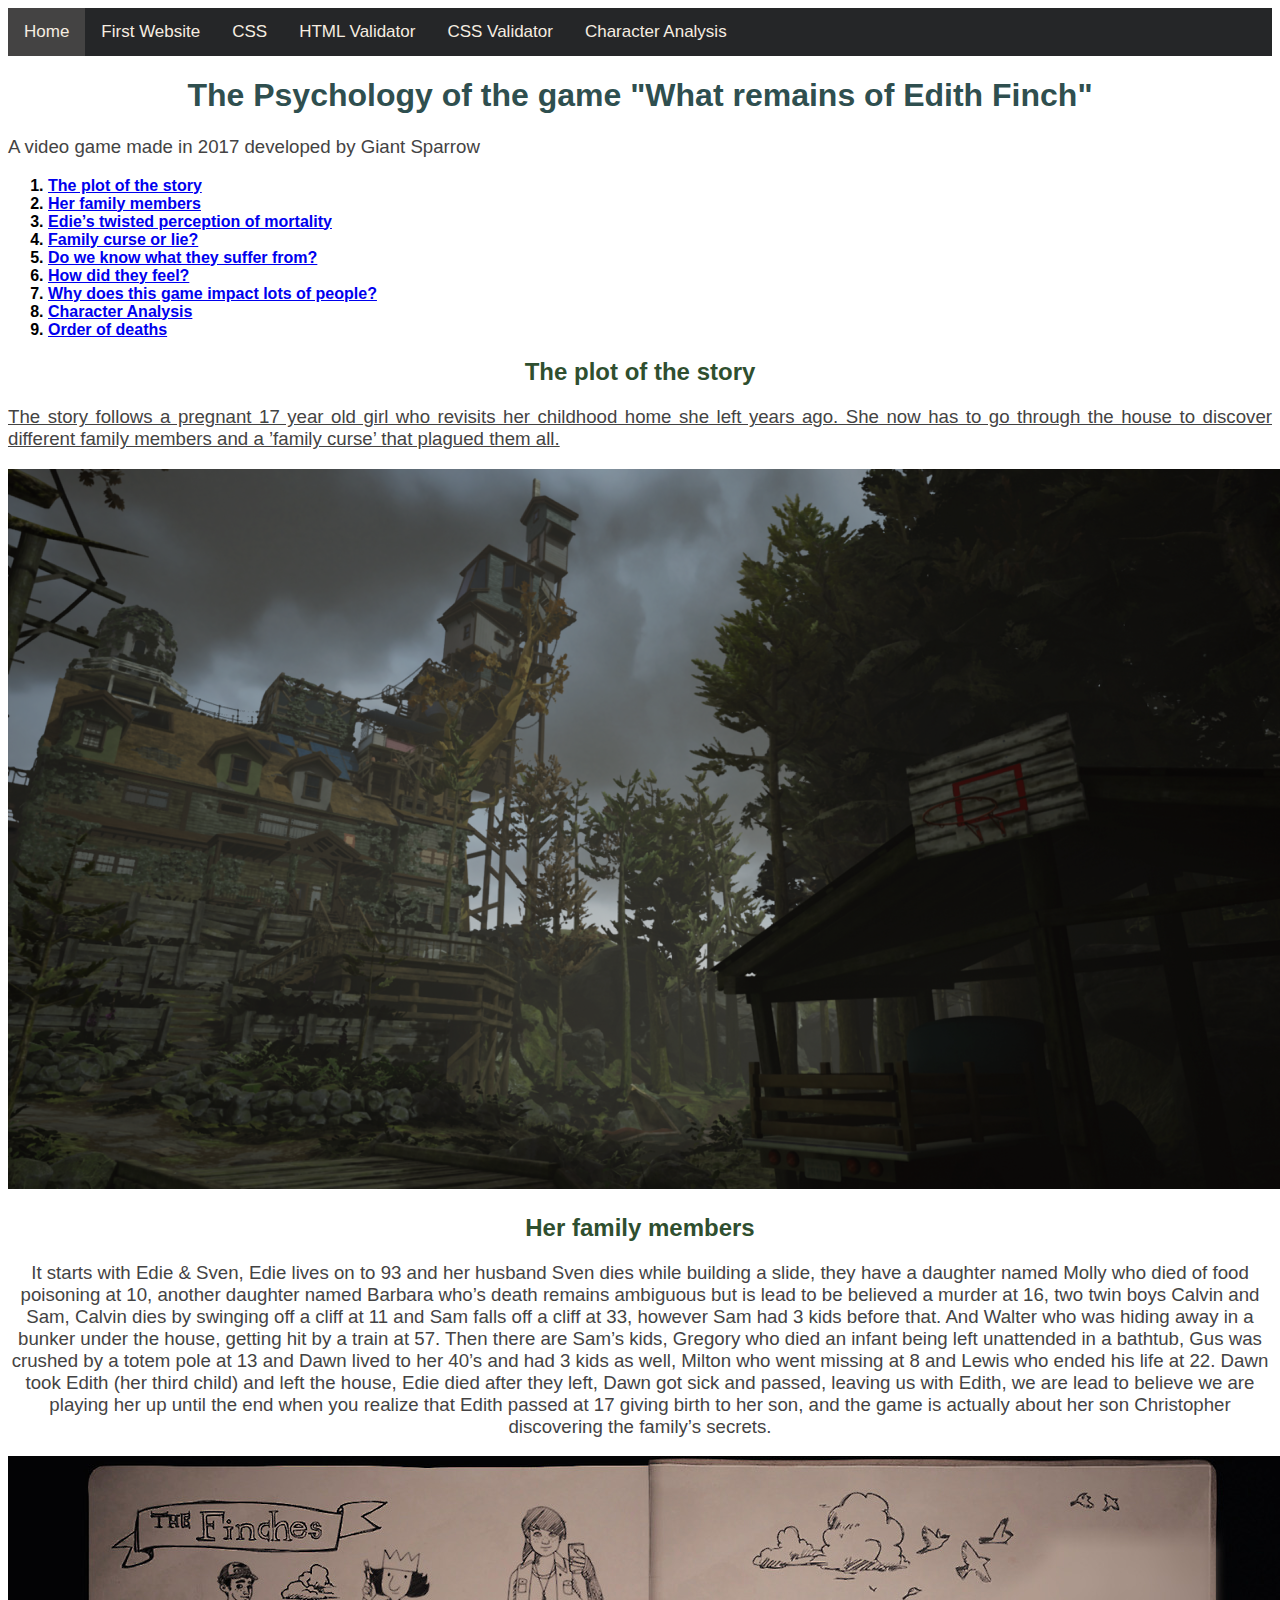
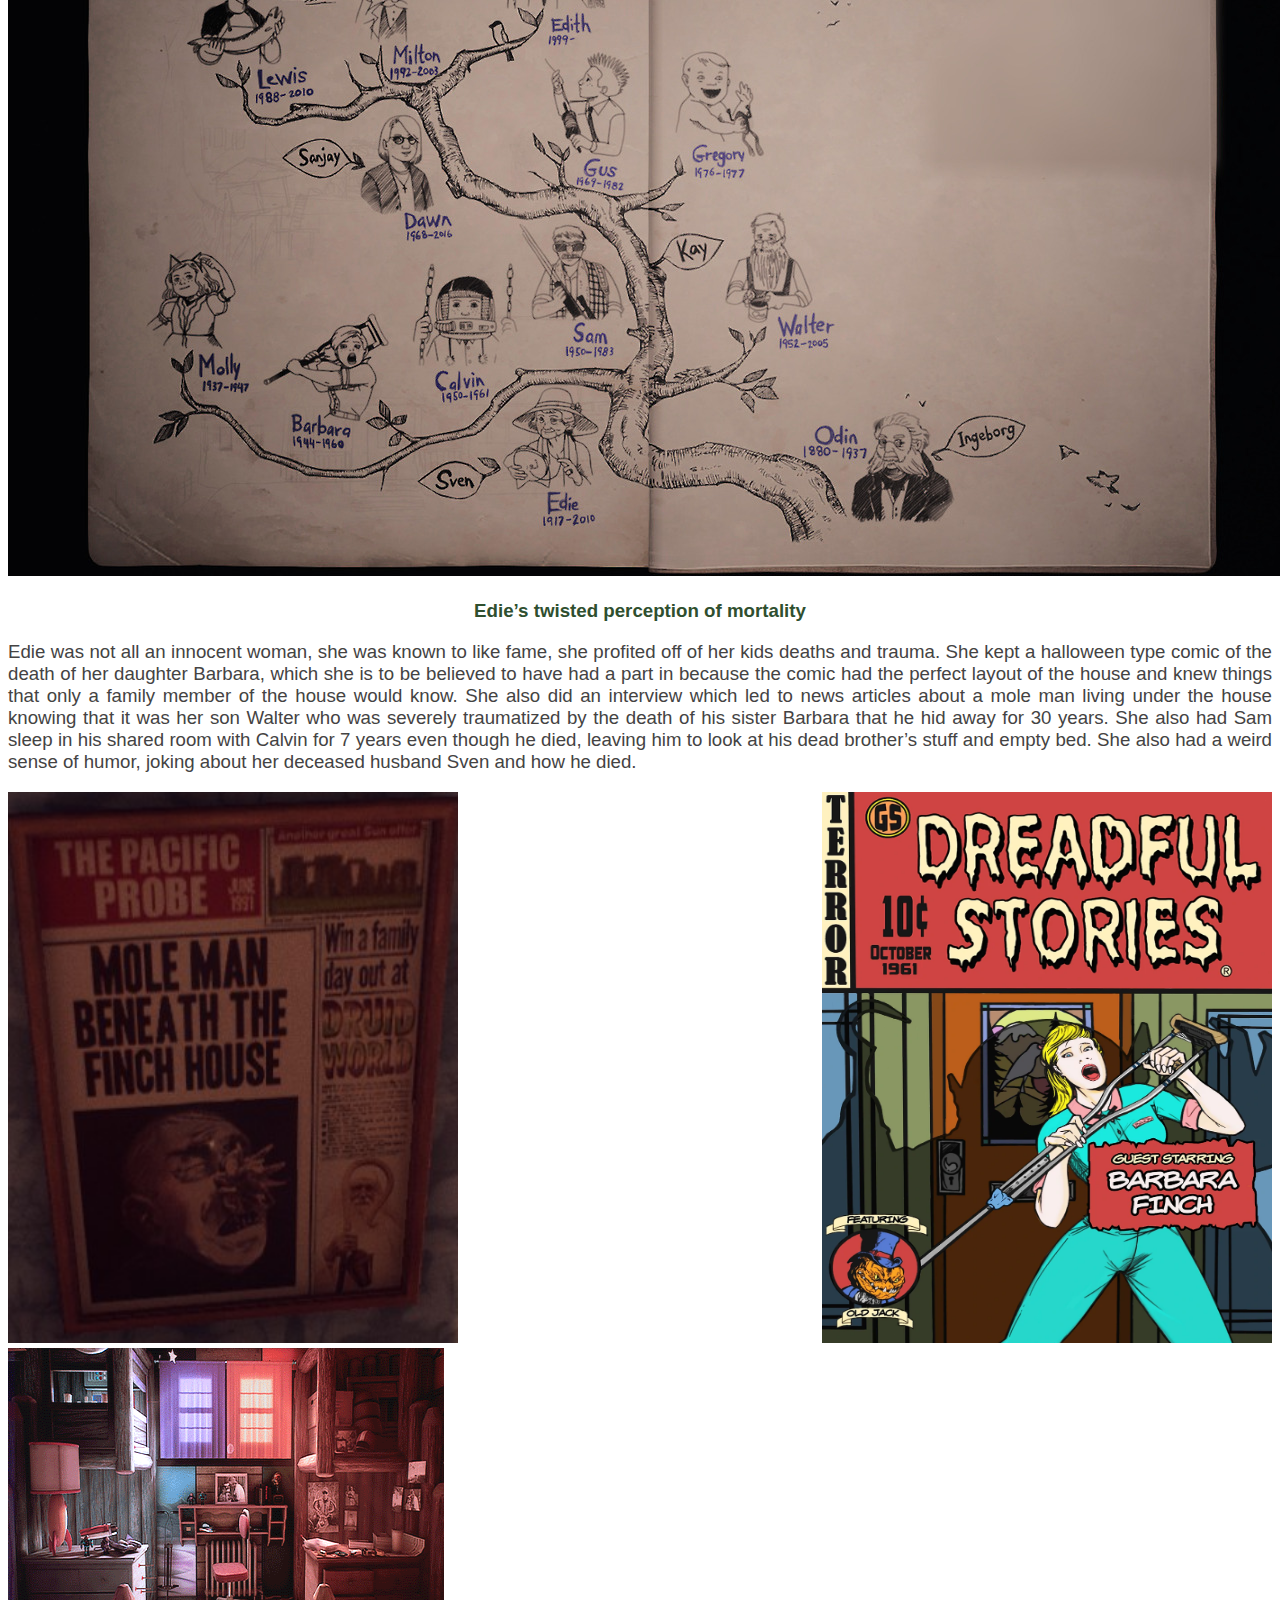
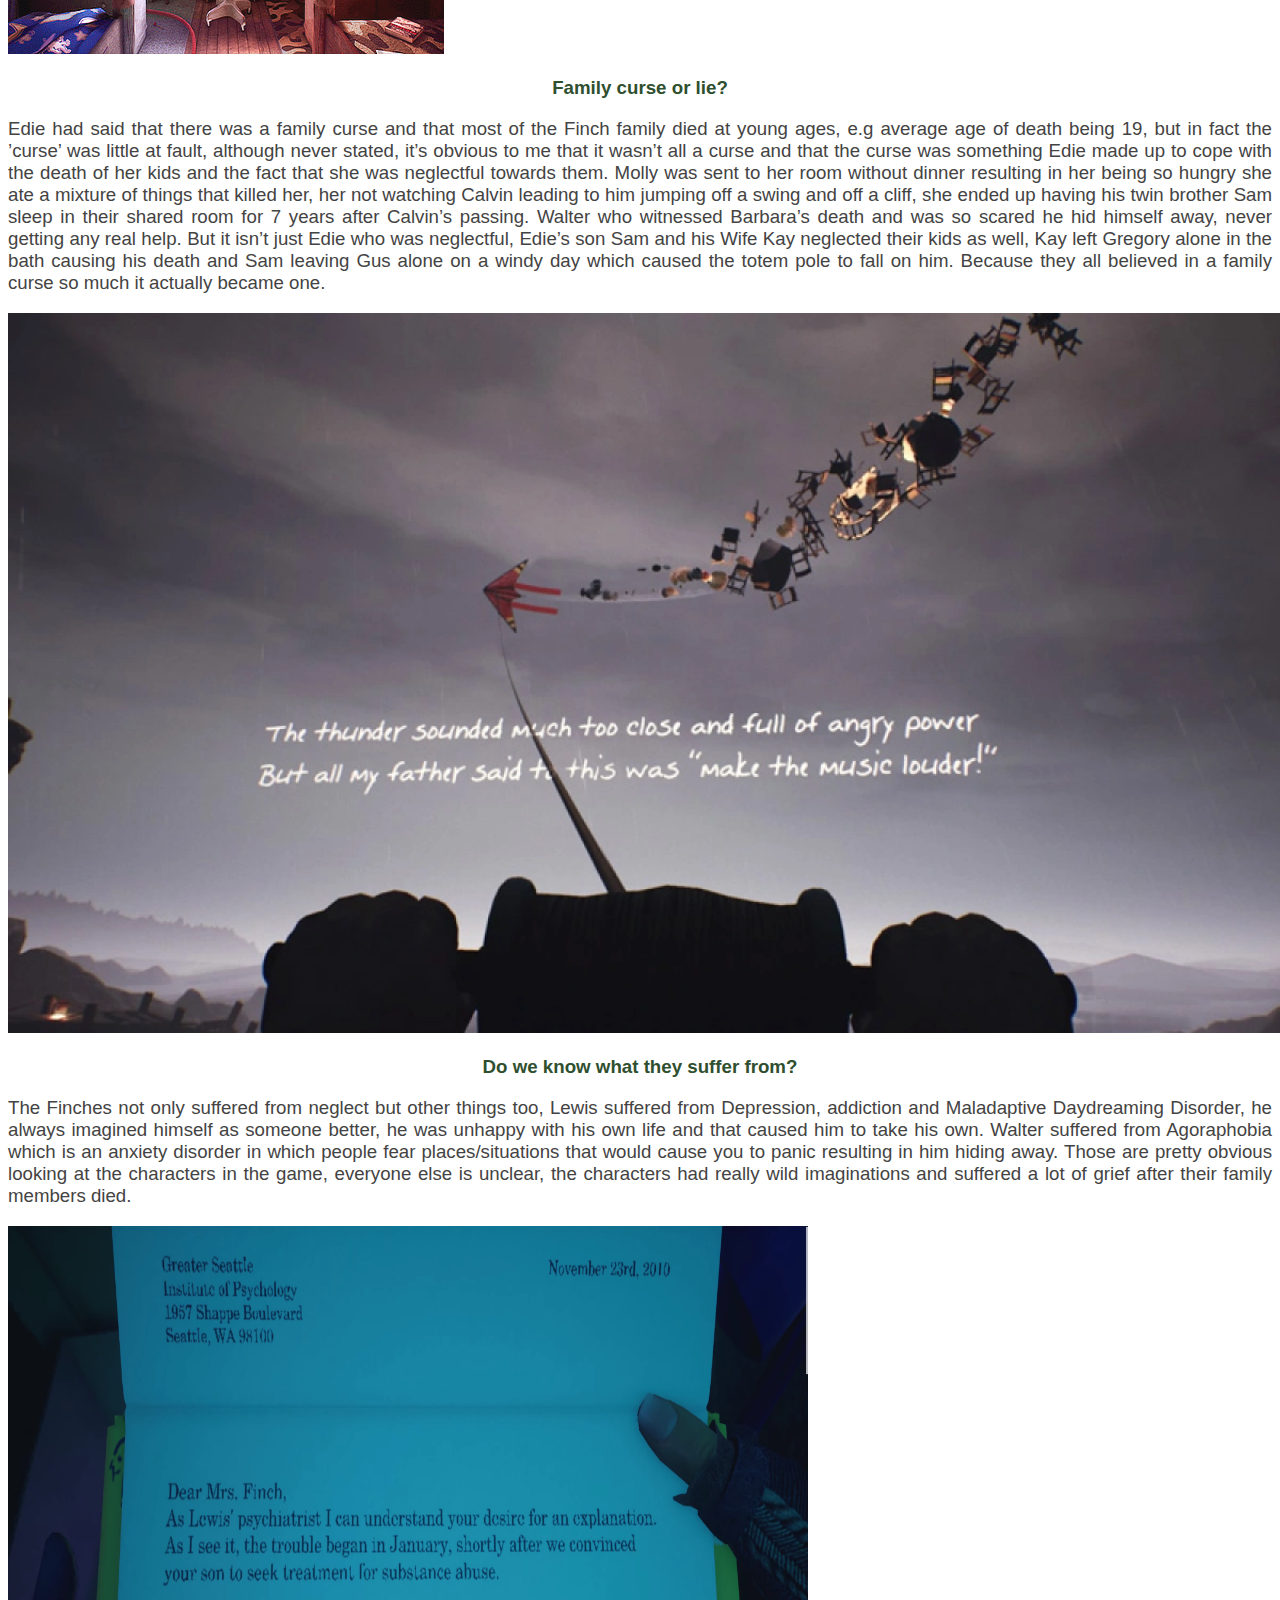
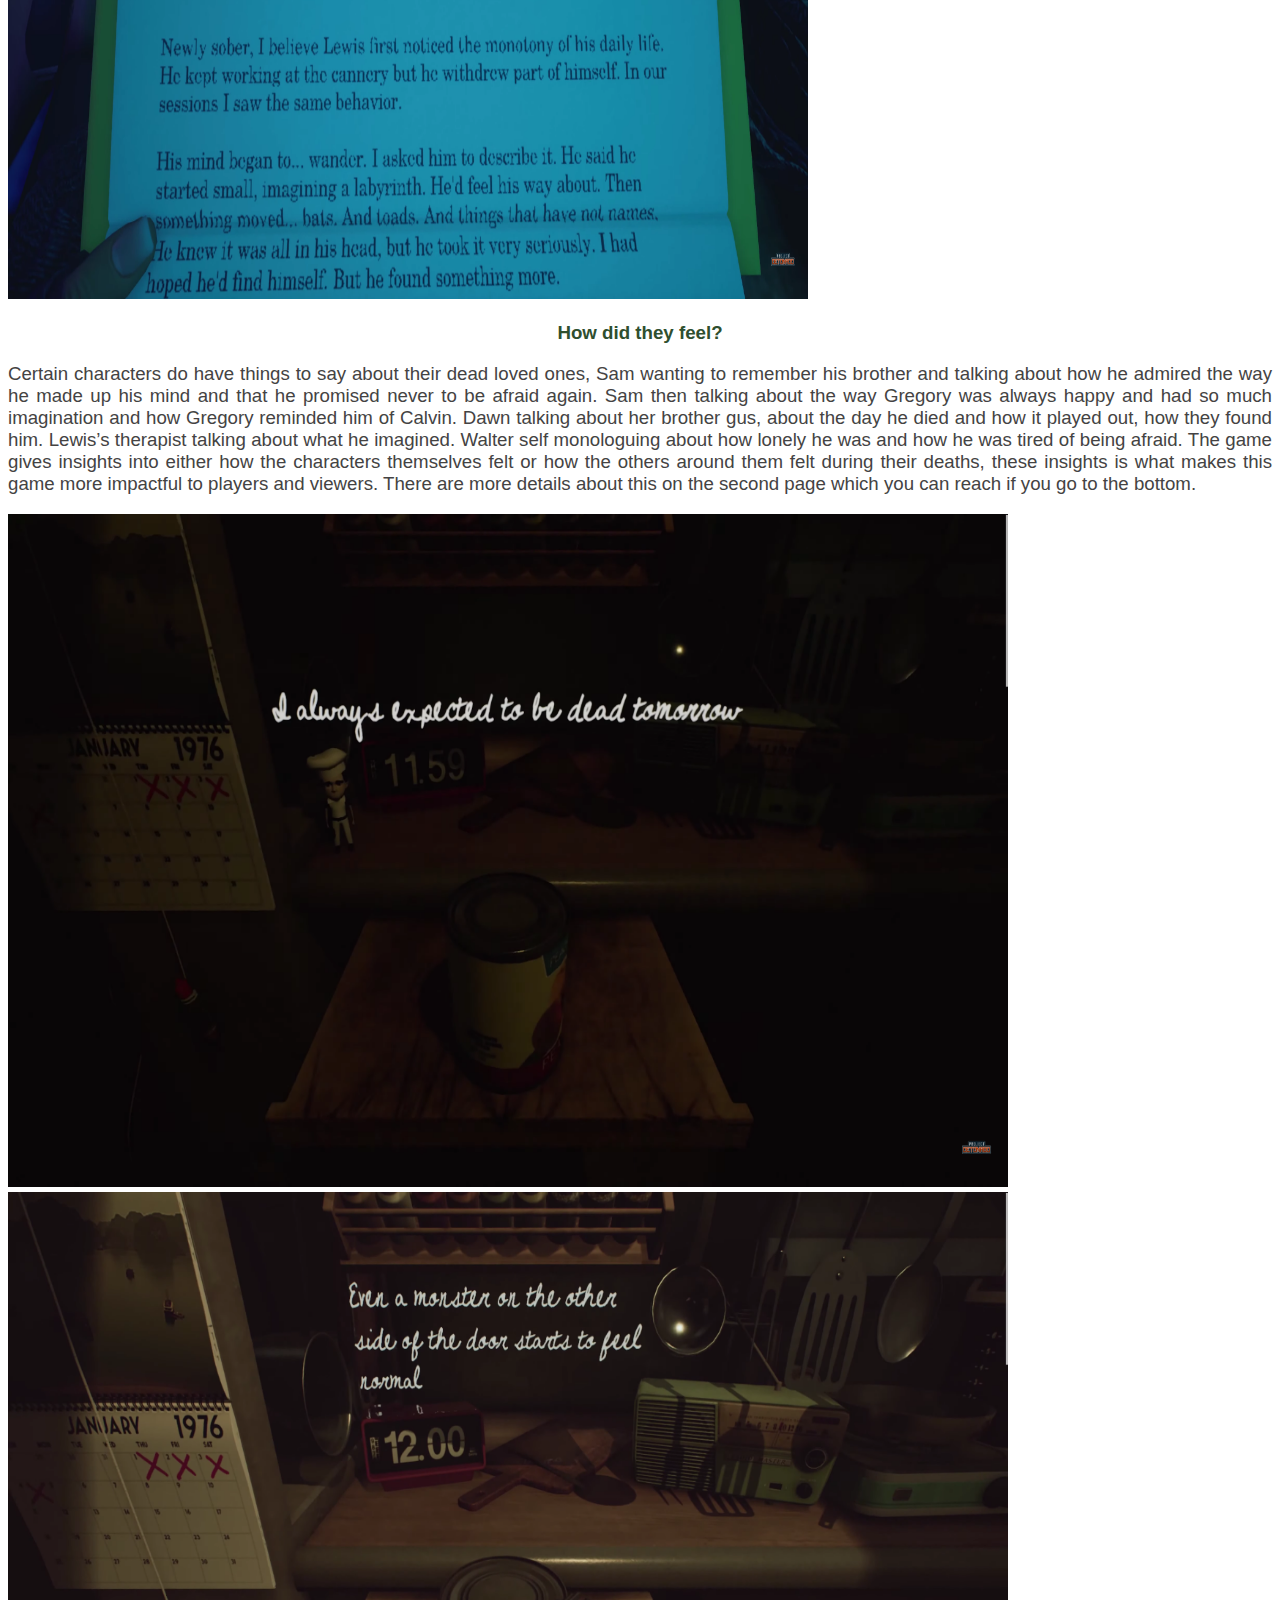
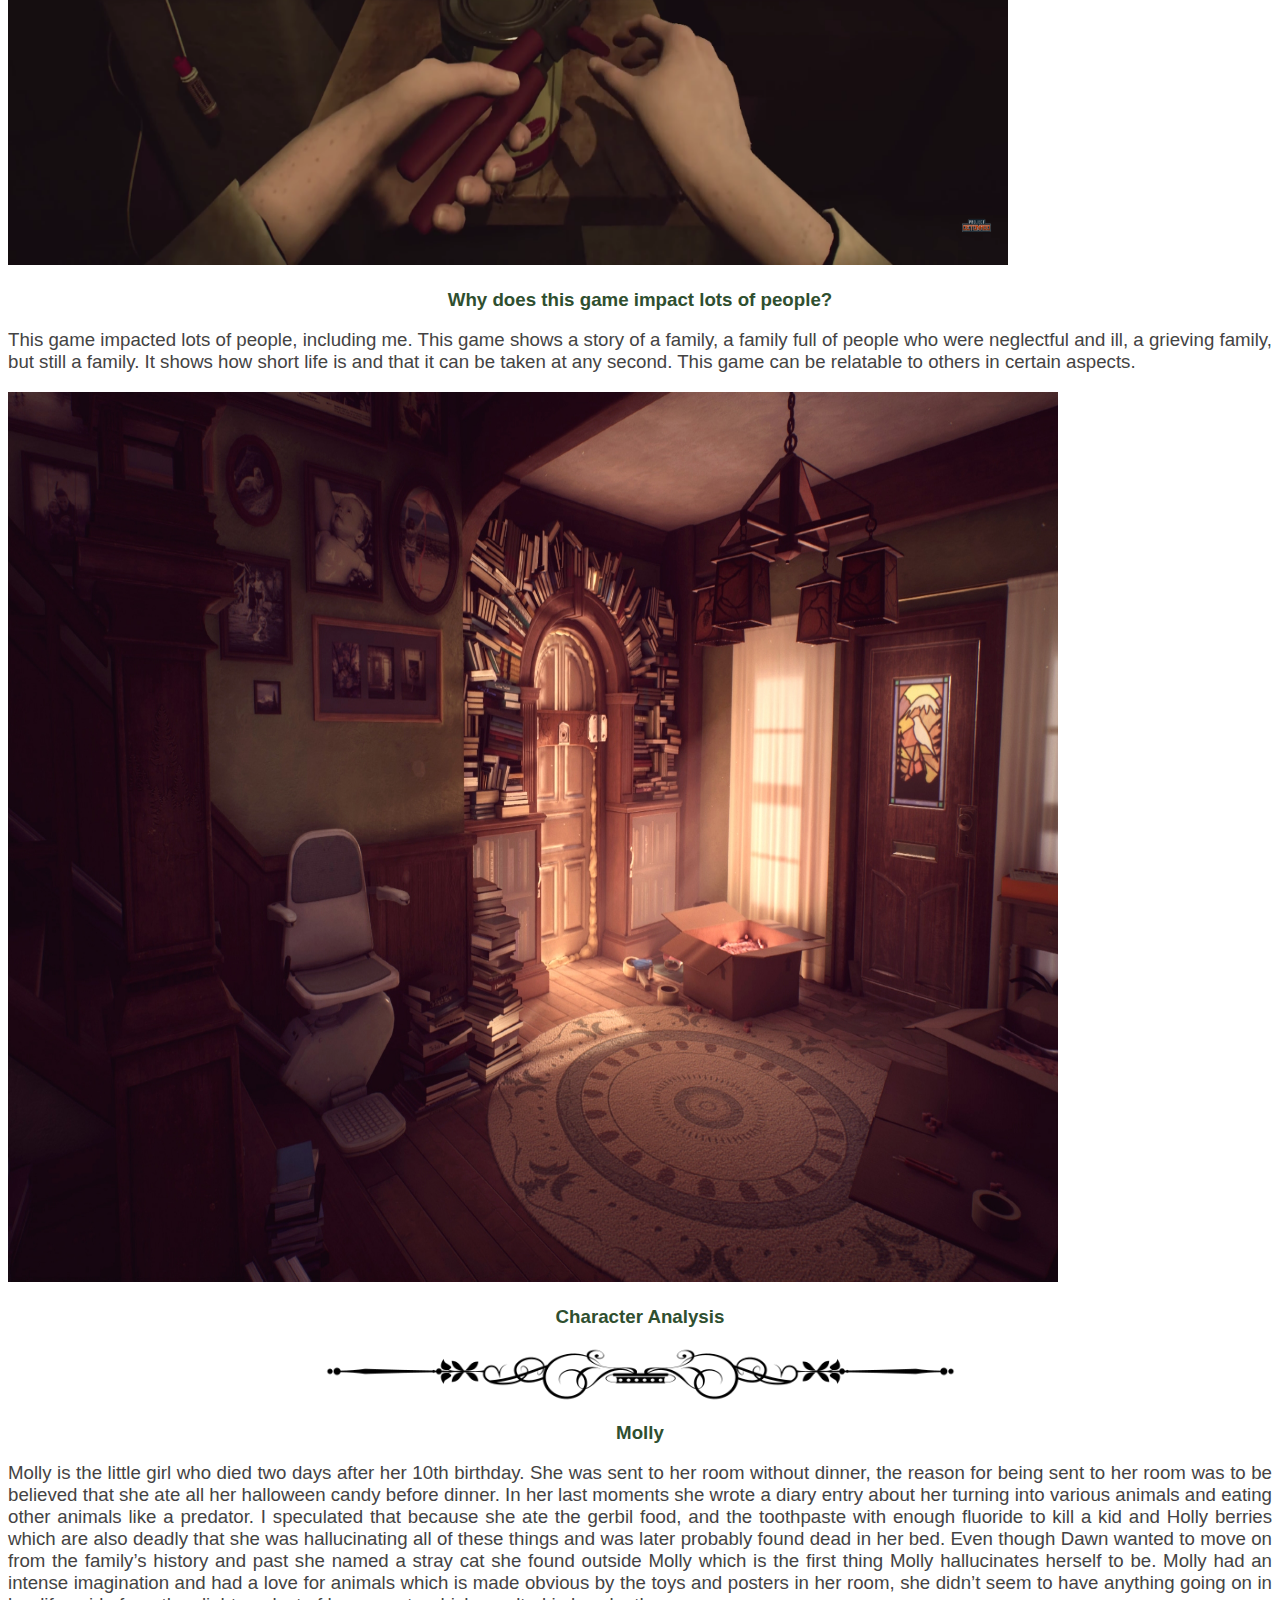
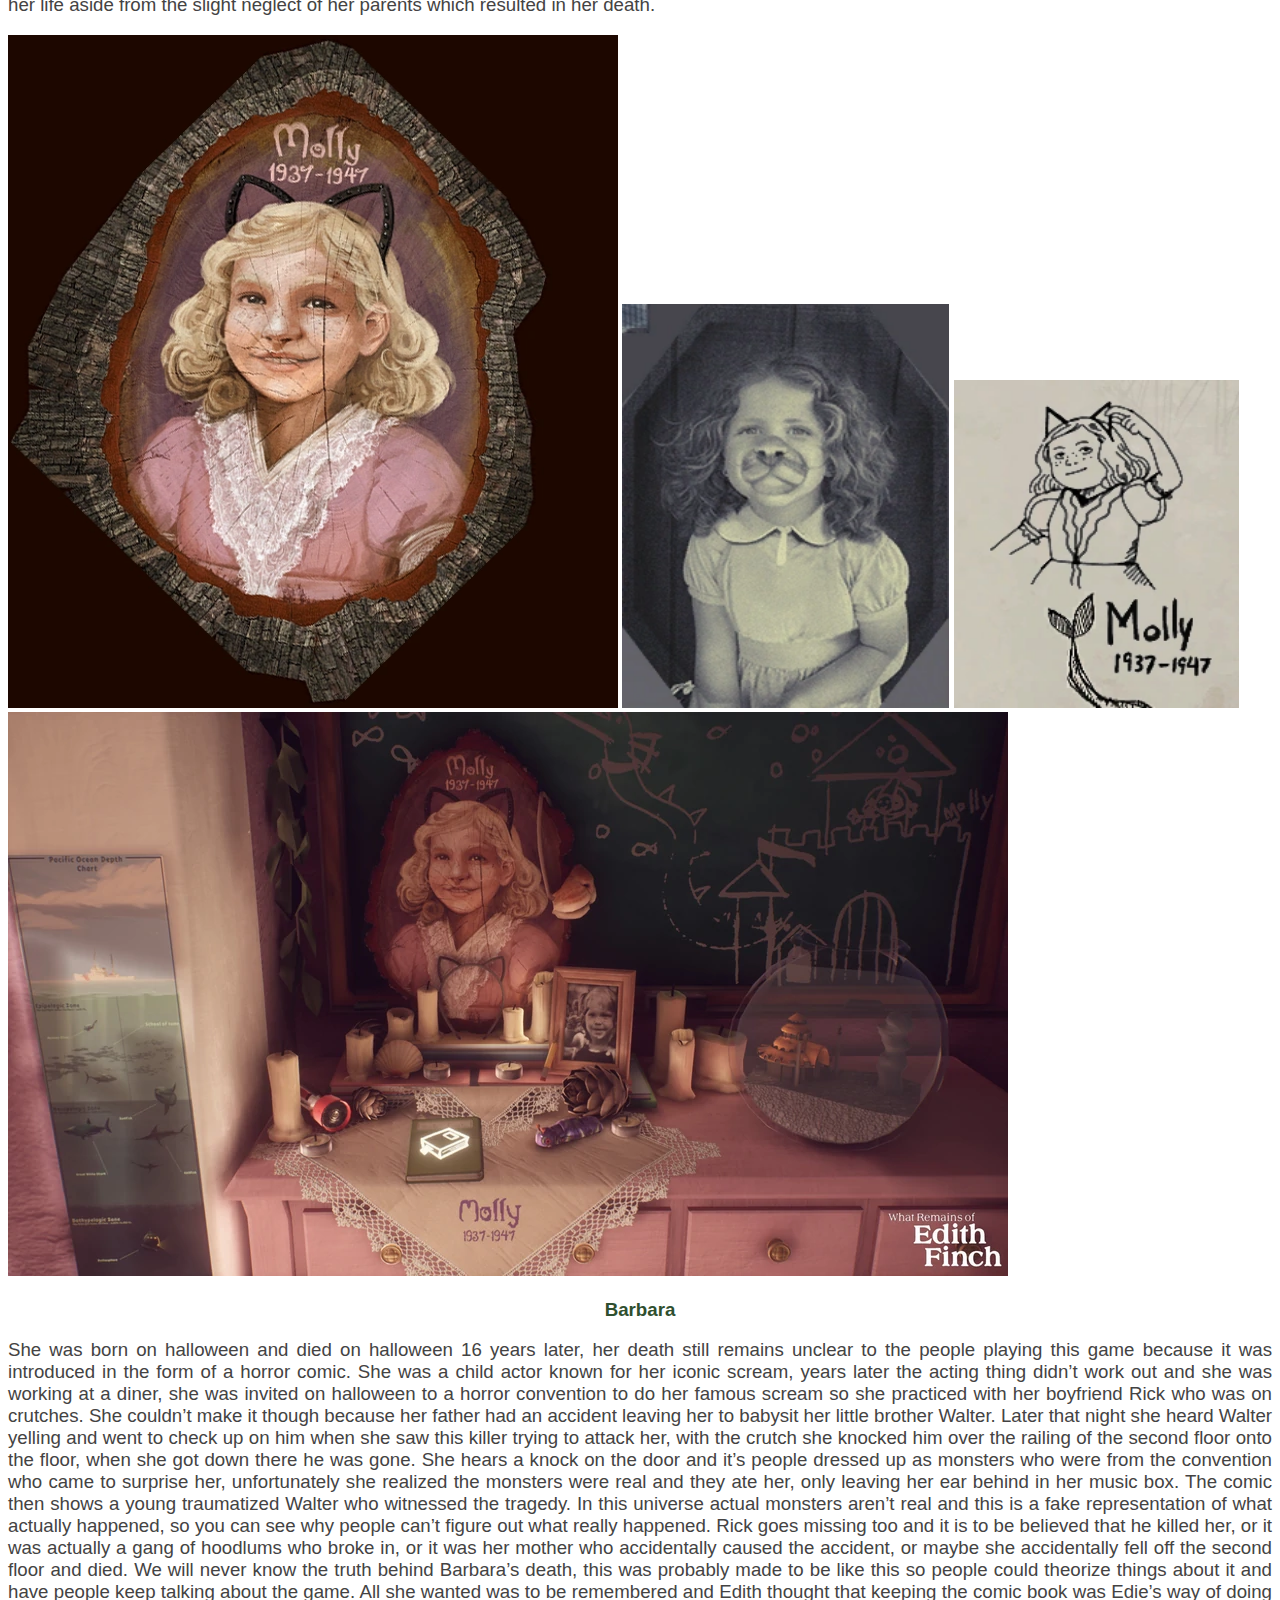
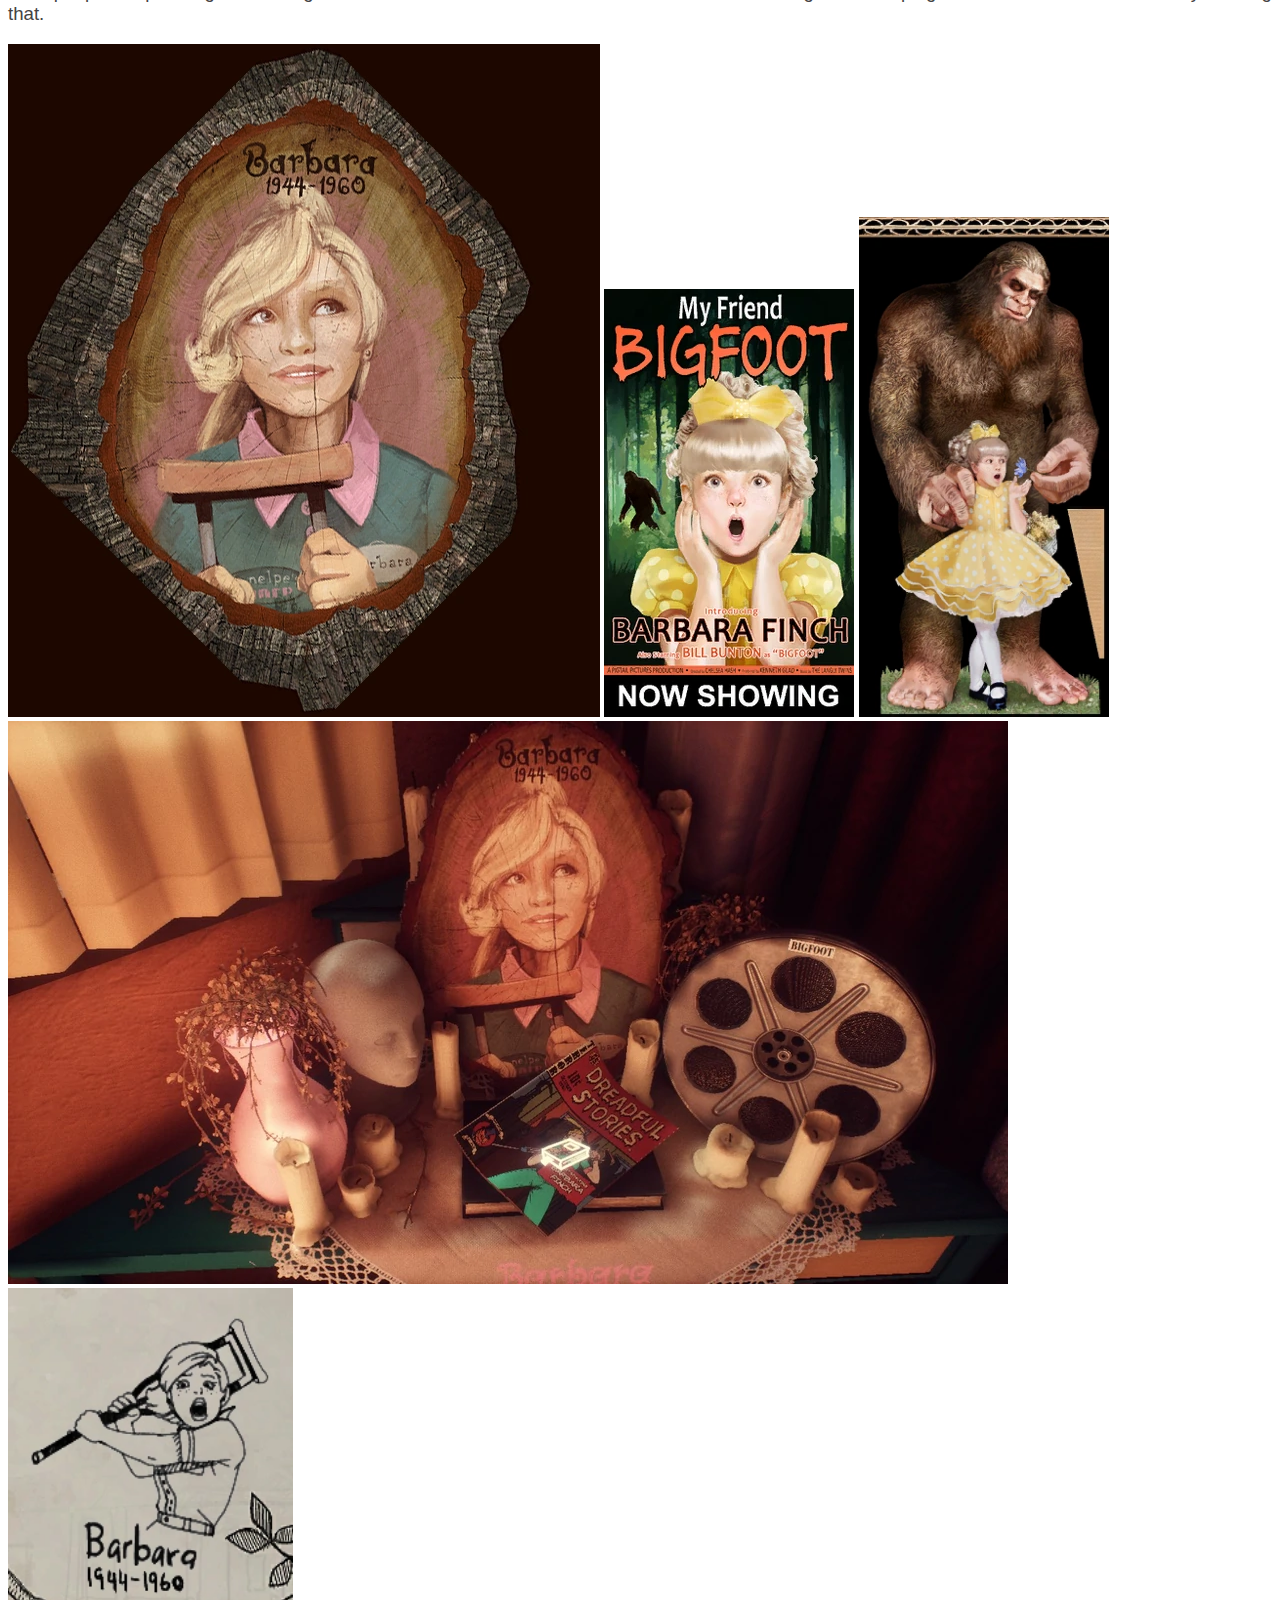
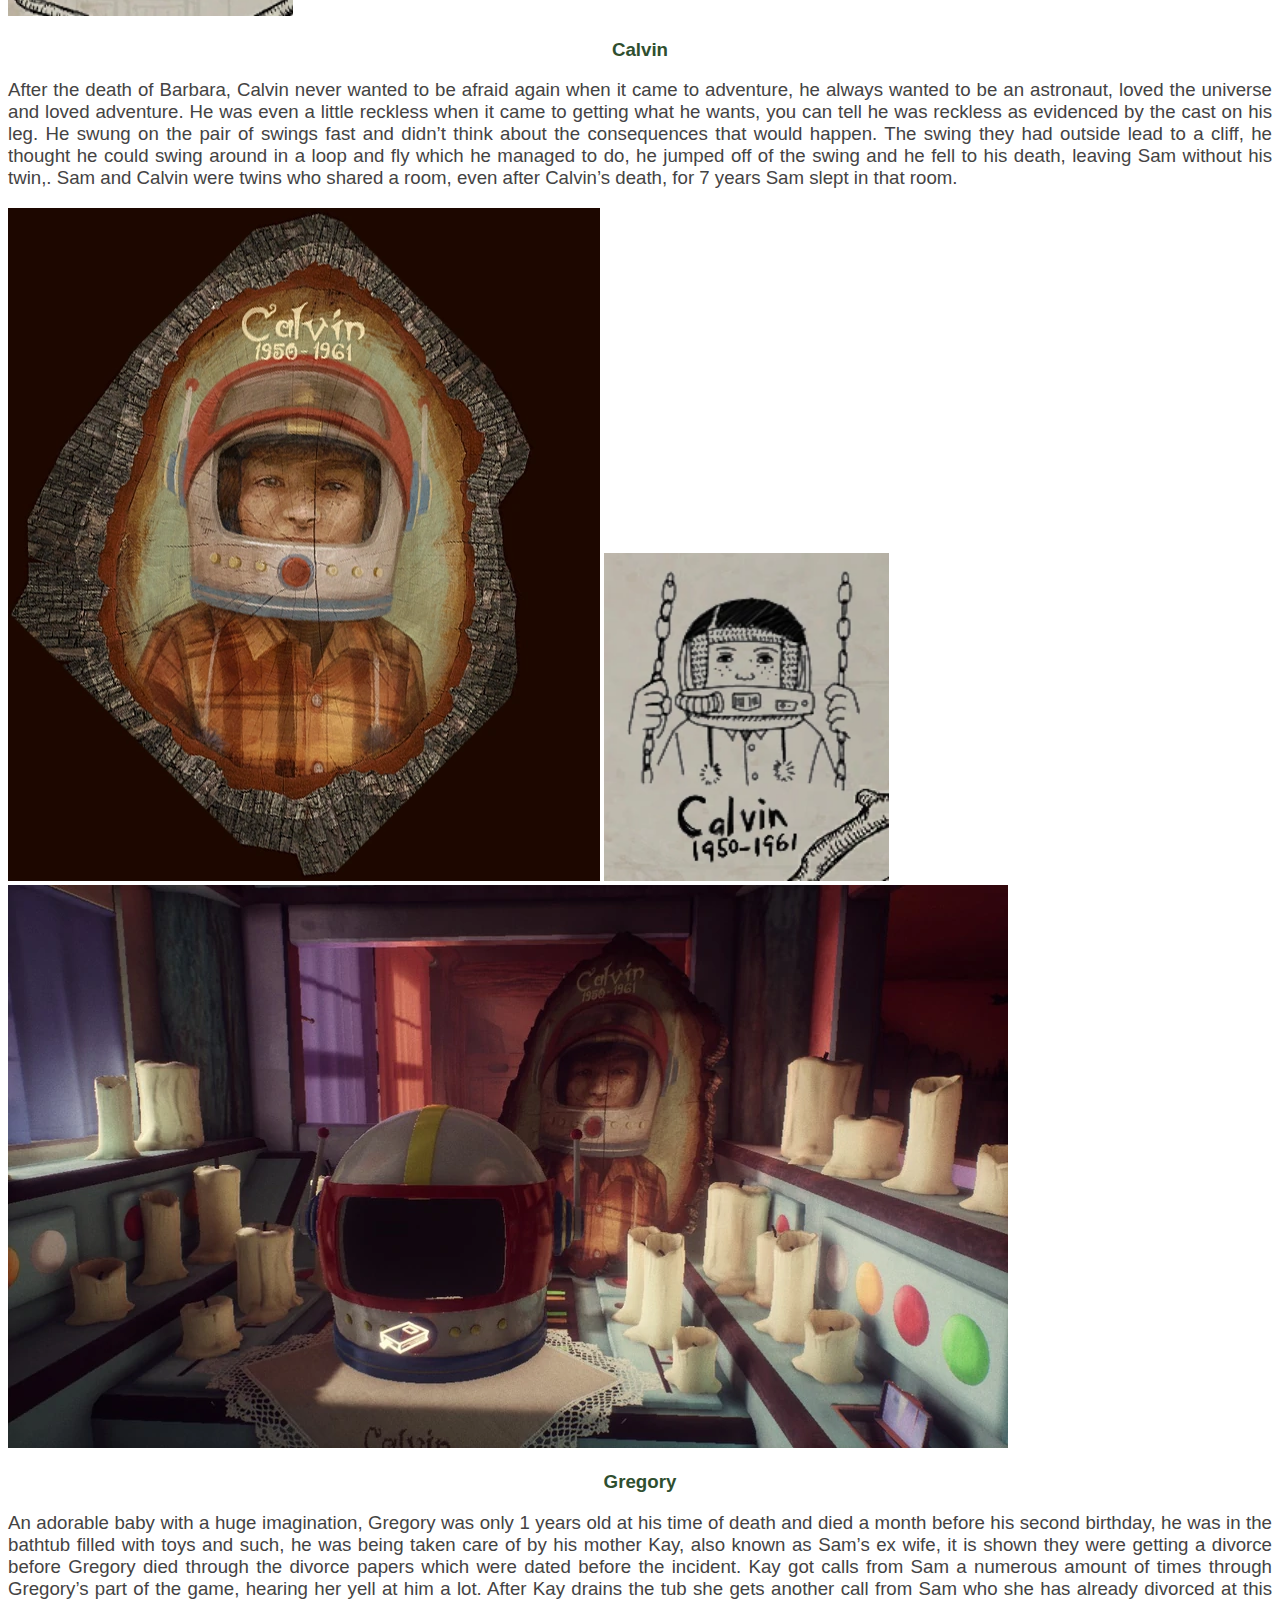
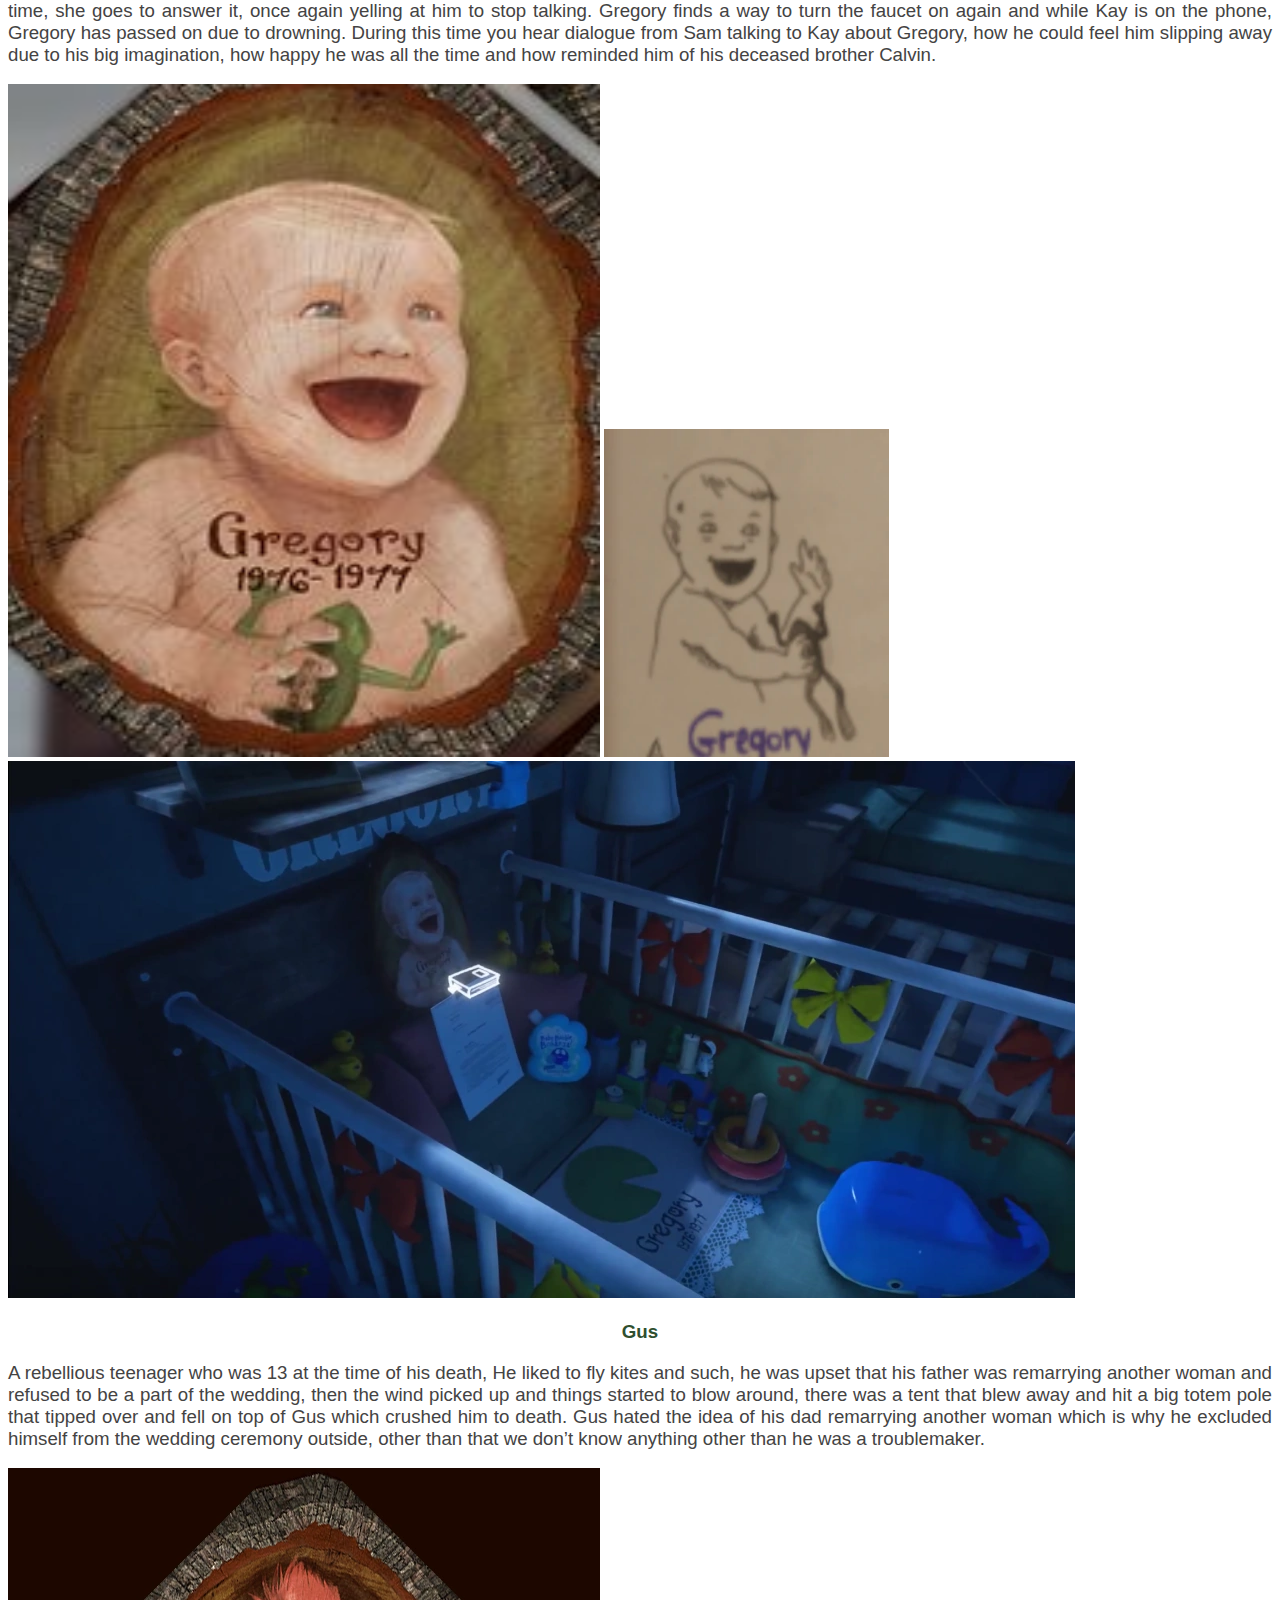
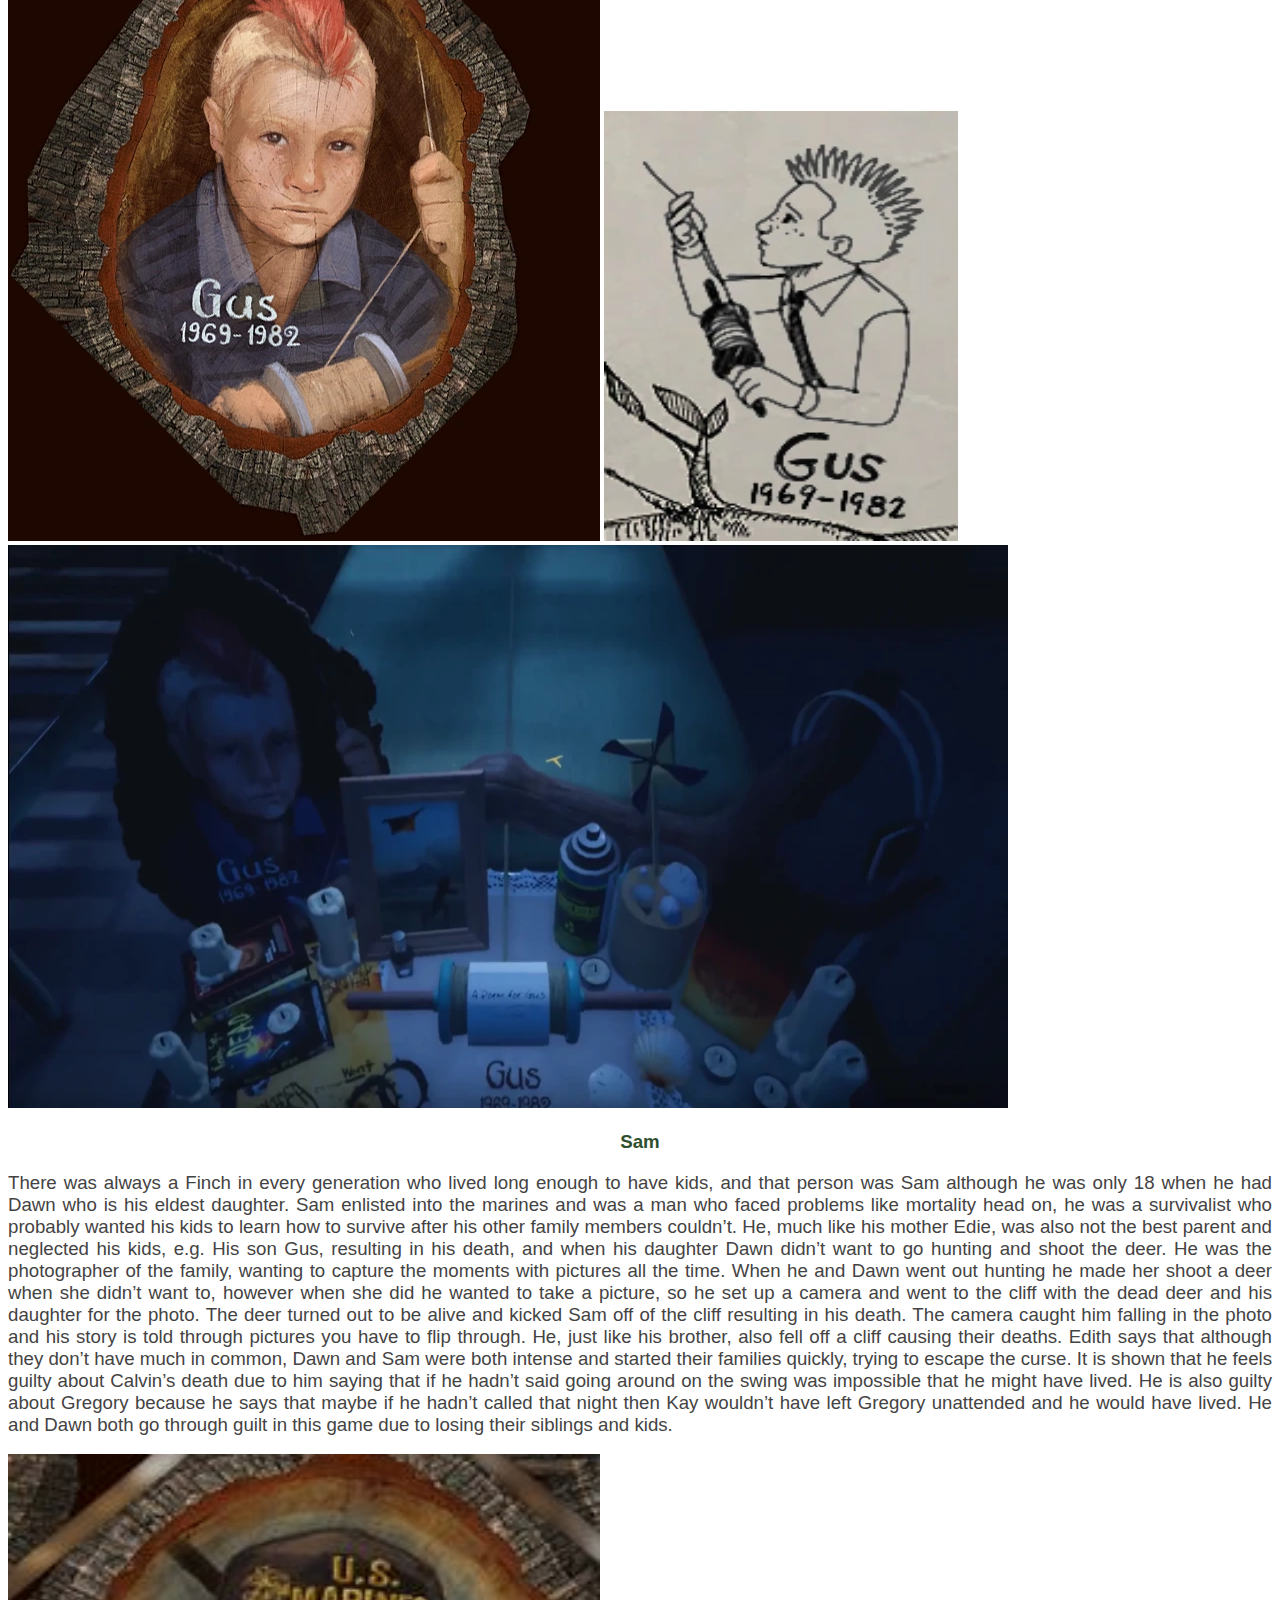
<file: index.html>
<!doctype html>
<html lang="en">
   <head>
      <meta charset="UTF-8">
      <title>The Psychology of the game &quot;What remains of Edith Finch&quot;</title>
      <link rel="stylesheet" href="styles.css">
      <style>
         .pagination {
         display: inline-block;
         }
         .pagination a {
         color: black;
         float: left;
         padding: 8px 16px;
         text-decoration: none;
         }
         .pagination a.active {
         background-color: #444343;
         color: #F6EDE1;
         }
         .pagination a:hover:not(.active) {background-color: #ddd;}
      </style>
   </head>
   <body>
      <div class="topnav" id="myTopnav">
         <a class="active" href="index.html">Home</a>
         <a href="Wroef.html">First Website</a>
         <a href="styles.css">CSS</a>
         <a href="https://validator.w3.org/nu/?doc=https%3A%2F%2Fal-sultanya.github.io%2Fhome%2F">HTML Validator</a>
         <a href="https://jigsaw.w3.org/css-validator/">CSS Validator</a>
         <div class="dropdown">
            <button class="dropbtn">Character Analysis
            <i class="fa fa-caret-down"></i>
            </button>
            <div class="dropdown-content">
               <a href="#Molly">Molly</a>
               <a href="#Barbara">Barbara</a>
               <a href="#Calvin">Calvin</a>
               <a href="#Gregory">Gregory</a>
               <a href="#Gus">Gus</a>
               <a href="#Sam">Sam</a>
               <a href="#Milton">Milton</a>
               <a href="#Walter">Walter</a>
               <a href="#Lewis">Lewis</a>
               <a href="#Edie">Edie</a>
               <a href="#Dawn">Dawn</a>
               <a href="#Edith">Edith</a>
            </div>
         </div>
      </div>
      <h1 id = "Top"> The Psychology of the game &quot;What remains of Edith Finch&quot; </h1>
      <p>A video game made in 2017 developed by Giant Sparrow
      <p>
      <ol>
         <li class="thick"> <a href = "#Theplotofthestory"> The plot of the story </a> </li>
         <li class="thick"> <a href = "#Herfamilymembers">  Her family members </a> </li>
         <li class="thick"> <a href = "#Edie'stwistedperceptionofmortality"> Edie&rsquo;s twisted perception of mortality </a> </li>
         <li class="thick"> <a href = "#Familycurseorlie?"> Family curse or lie? </a> </li>
         <li class="thick"> <a href = "#Doweknowwhattheysufferfrom?"> Do we know what they suffer from? </a> </li>
         <li class="thick"> <a href = "#Howdidtheyfeel?"> How did they feel? </a> </li>
         <li class="thick"> <a href = "#Whydoesthisgameimpactlotsofpeople?"> Why does this game impact lots of people? </a> </li>
         <li class="thick"><a href = "#CharacterAnalysis"> Character Analysis </a> </li>
         <li class="thick"> <a href = "#Orderofdeaths"> Order of deaths </a> </li>
      </ol>
      <h2 class="center" id = "Theplotofthestory"> The plot of the story </h2>
      <p class="underline"> The story follows a pregnant 17 year old girl who revisits her childhood home she left years ago. She now has to go through the house to discover different family members and a &rsquo;family curse&rsquo; that plagued them all. 
      <p>
         <img src = "Edith_Finch_House.png" alt = "The Finch family house that was built on orca's island"  height = "720" width = "1280" >
         <!-- decide if I should move the order of deaths list after this paragraph -->
      <h2 class="center" id = "Herfamilymembers"> Her family members </h2>
      <p class="color">It starts with Edie &amp; Sven, Edie lives on to 93 and her husband Sven dies while building a slide, they have a daughter named Molly who died of food poisoning at 10, another daughter named Barbara who&rsquo;s death remains ambiguous but is lead to be believed a murder at 16, two twin boys Calvin and Sam, Calvin dies by swinging off a cliff at 11 and Sam falls off a cliff at 33, however Sam had 3 kids before that. And Walter who was hiding away in a bunker under the house, getting hit by a train at 57. Then there are Sam&rsquo;s kids, Gregory who died an infant being left unattended in a bathtub, Gus was crushed by a totem pole at 13 and Dawn lived to her 40&rsquo;s and had 3 kids as well, Milton who went missing at 8 and Lewis who ended his life at 22. Dawn took Edith (her third child) and left the house, Edie died after they left, Dawn got sick and passed, leaving us with Edith, we are lead to believe we are playing her up until the end when you realize that Edith passed at 17 giving birth to her son, and the game is actually about her son Christopher discovering the family&rsquo;s secrets.
      <p>
         <img src = "EdithFamilyTree.png" alt = "The Finch family tree that Edith creates and adds on to through the game that labels the family members names and their birth/death dates."  height = "720" width = "1280" >
      <h3 id = "Edie'stwistedperceptionofmortality"> Edie&rsquo;s twisted perception of mortality </h3>
      <p>Edie was not all an innocent woman, she was known to like fame, she profited off of her kids deaths and trauma. She kept a halloween type comic of the death of her daughter Barbara, which she is to be believed to have had a part in because the comic had the perfect layout of the house and knew things that only a family member of the house would know. She also did an interview which led to news articles about a mole man living under the house knowing that it was her son Walter who was severely traumatized by the death of his sister Barbara that he hid away for 30 years. She also had Sam sleep in his shared room with Calvin for 7 years even though he died, leaving him to look at his dead brother&rsquo;s stuff and empty bed. She also had a weird sense of humor, joking about her deceased husband Sven and how he died.
      <p>  
         <img src = "MoleMan.png" alt = "The newspaper article that Edie did on a mole man living under the Finch house"  height = "551" width = "450" >
         <img src = "BarbaraComic.png" alt = "The comic book about Barbara's death that Edie kept and is used in the game to find out more about her character"  height = "551" width = "450" >  <img src = "Sam&CalvinRoom.png" alt = "The shared room between Sam and Calvin"  height = "306" width = "436" >
      <h3 id = "Familycurseorlie?"> Family curse or lie? </h3>
      <p> Edie had said that there was a family curse and that most of the Finch family died at young ages, e.g average age of death being 19, but in fact the &rsquo;curse&rsquo; was little at fault, although never stated, it&rsquo;s obvious to me that it wasn&rsquo;t all a curse and that the curse was something Edie made up to cope with the death of her kids and the fact that she was neglectful towards them. Molly was sent to her room without dinner resulting in her being so hungry she ate a mixture of things that killed her, her not watching Calvin leading to him jumping off a swing and off a cliff, she ended up having his twin brother Sam sleep in their shared room for 7 years after Calvin&rsquo;s passing. Walter who witnessed Barbara&rsquo;s death and was so scared he hid himself away, never getting any real help. But it isn&rsquo;t just Edie who was neglectful, Edie&rsquo;s son Sam and his Wife Kay neglected their kids as well, Kay left Gregory alone in the bath causing his death and Sam leaving Gus alone on a windy day which caused the totem pole to fall on him. Because they all believed in a family curse so much it actually became one.
      <p>
         <img src = "SamAndGus.png" alt = "Gus flying a kite on the windy day of his father's wedding to his new wife, Sam telling people to make the music louder to drown out the other noise"  height = "720" width = "1280" >
         <!-- decide if I should dedicate a paragraph to maladaptive daydreaming disorder -->
      <h3 id = "Doweknowwhattheysufferfrom?"> Do we know what they suffer from? </h3>
      <p>The Finches not only suffered from neglect but other things too, Lewis suffered from Depression, addiction and Maladaptive Daydreaming Disorder, he always imagined himself as someone better, he was unhappy with his own life and that caused him to take his own. Walter suffered from Agoraphobia which is an anxiety disorder in which people fear places/situations that would cause you to panic resulting in him hiding away. Those are pretty obvious looking at the characters in the game, everyone else is unclear, the characters had really wild imaginations and suffered a lot of grief after their family members died.
      <p>
         <img src = "LewisPsyLetter.png" alt = "Lewis's psychiatrist's letter to Dawn's mother talking about Lewis after his passing"  height = "673" width = "800">
      <h3 id = "Howdidtheyfeel?"> How did they feel? </h3>
      <p>Certain characters do have things to say about their dead loved ones, Sam wanting to remember his brother and talking about how he admired the way he made up his mind and that he promised never to be afraid again. Sam then talking about the way Gregory was always happy and had so much imagination and how Gregory reminded him of Calvin. Dawn talking about her brother gus, about the day he died and how it played out, how they found him. Lewis&rsquo;s therapist talking about what he imagined. Walter self monologuing about how lonely he was and how he was tired of being afraid. The game gives insights into either how the characters themselves felt or how the others around them felt during their deaths, these insights is what makes this game more impactful to players and viewers. There are more details about this on the second page which you can reach if you go to the bottom.
      <p>
         <img src = "InWaltersMind2.png" alt = "Walter in the bunker saying how he thought he would be dead tomorrow"  height = "673" width = "1000">
         <img src = "InWaltersMind.png" alt = "Walter in the bunker saying even a monster on the other side of the door feels normal"  height = "673" width = "1000">
      <h3 id = "Whydoesthisgameimpactlotsofpeople?"> Why does this game impact lots of people? </h3>
      <p>This game impacted lots of people, including me. This game shows a story of a family, a family full of people who were neglectful and ill, a grieving family, but still a family. It shows how short life is and that it can be taken at any second. This game can be relatable to others in certain aspects.
      <p>	
         <img src = "Room.png" alt = "The entrance of the Finch house on the inside"  height = "890" width = "1050">
      <h3 id = "CharacterAnalysis"> Character Analysis </h3>
      <img src = "LineBreak.png" alt = "Fancy line break" class = "middle">
      <h3 id = "Molly"> Molly </h3>
      <p> Molly is the little girl who died two days after her 10th birthday. She was sent to her room without dinner, the reason for being sent to her room was to be believed that she ate all her halloween candy before dinner. In her last moments she wrote a diary entry about her turning into various animals and eating other animals like a predator. I speculated that because she ate the gerbil food, and the toothpaste with enough fluoride to kill a kid and Holly berries which are also deadly that she was hallucinating all of these things and was later probably found dead in her bed. Even though Dawn wanted to move on from the family&rsquo;s history and past she named a stray cat she found outside Molly which is the first thing Molly hallucinates herself to be. Molly had an intense imagination and had a love for animals which is made obvious by the toys and posters in her room, she didn&rsquo;t seem to have anything going on in her life aside from the slight neglect of her parents which resulted in her death.</p>
      <img src = "Molly.png" alt = "Memorial picture that Edie painted of Molly"  height = "673" width = "610"> <img src = "MollyDogMask.png" alt = "Molly in a photo wearing a dog mask covering her mouth"  height = "404" width = "327"> <img src = "MollyDrawing.png" alt = "The drawing of Molly that Edith makes in her book of the family tree"  height = "328" width = "285"> 
      <img src = "MollyMemorial.png" alt = "The memorial for Molly Finch in her room"  height = "564" width = "1000">
      <h3 id = "Barbara"> Barbara </h3>
      <p> She was born on halloween and died on halloween 16 years later, her death still remains unclear to the people playing this game because it was introduced in the form of a horror comic. She was a child actor known for her iconic scream, years later the acting thing didn&rsquo;t work out and she was working at a diner, she was invited on halloween to a horror convention to do her famous scream so she practiced with her boyfriend Rick who was on crutches. She couldn&rsquo;t make it though because her father had an accident leaving her to babysit her little brother Walter. Later that night she heard Walter yelling and went to check up on him when she saw this killer trying to attack her, with the crutch she knocked him over the railing of the second floor onto the floor, when she got down there he was gone. She hears a knock on the door and it&rsquo;s people dressed up as monsters who were from the convention who came to surprise her, unfortunately she realized the monsters were real and they ate her, only leaving her ear behind in her music box. The comic then shows a young traumatized Walter who witnessed the tragedy. In this universe actual monsters aren&rsquo;t real and this is a fake representation of what actually happened, so you can see why people can&rsquo;t figure out what really happened. Rick goes missing too and it is to be believed that he killed her, or it was actually a gang of hoodlums who broke in, or it was her mother who accidentally caused the accident, or maybe she accidentally fell off the second floor and died. We will never know the truth behind Barbara&rsquo;s death, this was probably made to be like this so people could theorize things about it and have people keep talking about the game. All she wanted was to be remembered and Edith thought that keeping the comic book was Edie&rsquo;s way of doing that.</p>
      <img src = "Barbara.png" alt = "Memorial picture Edie painted of Barbara"  height = "673" width = "592">  <img src = "MyFriendBigFoot.png" alt = " The movie poster of Barbara when she was a kid saying Now showing Barbara Finch in My friend Bigfoot"  height = "428" width = "250"> <img src = "BarbaraCardboardCutout.png" alt = "A cardboard cutout of Barbara and Bigfoot for her movie My friend Bigfoot"  height = "500" width = "250">
      <img src = "BarbaraMemorial.png" alt = "The memorial for Barbara in her room"  height = "563" width = "1000">
      <img src = "BarbaraDrawing.png" alt = "The drawing of Barbara that Edith draws in her book for the family tree"  height = "328" width = "285">
      <h3 id = "Calvin"> Calvin </h3>
      <p> After the death of Barbara, Calvin never wanted to be afraid again when it came to adventure, he always wanted to be an astronaut, loved the universe and loved adventure. He was even a little reckless when it came to getting what he wants, you can tell he was reckless as evidenced by the cast on his leg. He swung on the pair of swings fast and didn&rsquo;t think about the consequences that would happen. The swing they had outside lead to a cliff, he thought he could swing around in a loop and fly which he managed to do, he jumped off of the swing and he fell to his death, leaving Sam without his twin,. Sam and Calvin were twins who shared a room, even after Calvin&rsquo;s death, for 7 years Sam slept in that room. </p>
      <img src = "Calvin.png" alt = "Memorial picture of Calvin that Edie painted"  height = "673" width = "592">  <img src = "CalvinDrawing.png" alt = "The picture of Calvin that Edith drew in her book with the family tree"  height = "328" width = "285"> 
      <img src = "CalvinMemorial.png" alt = "The memorial for Calvin in his room"  height = "563" width = "1000">
      <h3 id = "Gregory"> Gregory</h3>
      <p> An adorable baby with a huge imagination, Gregory was only 1 years old at his time of death and died a month before his second birthday, he was in the bathtub filled with toys and such, he was being taken care of by his mother Kay, also known as Sam&rsquo;s ex wife, it is shown they were getting a divorce before Gregory died through the divorce papers which were dated before the incident. Kay got calls from Sam a numerous amount of times through Gregory&rsquo;s part of the game, hearing her yell at him a lot. After Kay drains the tub she gets another call from Sam who she has already divorced at this time, she goes to answer it, once again yelling at him to stop talking. Gregory finds a way to turn the faucet on again and while Kay is on the phone, Gregory has passed on due to drowning. During this time you hear dialogue from Sam talking to Kay about Gregory, how he could feel him slipping away due to his big imagination, how happy he was all the time and how reminded him of his deceased brother Calvin.</p>
      <img src = "Gregory.png" alt = "Memorial picture of Gregory that Edie painted"  height = "673" width = "592"> <img src = "GregoryDrawing.png" alt = "The drawing of Gregory that Edith drew in her book with the family tree"  height = "328" width = "285">
      <img src = "GregoryMemorial.png" alt = "The memorial for Gregory in his crib"  height = "537" width = "1067"> 
      <h3 id = "Gus"> Gus </h3>
      <p> A rebellious teenager who was 13 at the time of his death, He liked to fly kites and such, he was upset that his father was remarrying another woman and refused to be a part of the wedding, then the wind picked up and things started to blow around, there was a tent that blew away and hit a big totem pole that tipped over and fell on top of Gus which crushed him to death. Gus hated the idea of his dad remarrying another woman which is why he excluded himself from the wedding ceremony outside, other than that we don&rsquo;t know anything other than he was a troublemaker.</p>
      <img src = "Gus.png" alt = "Memorial picture of Gus that Edie painted"  height = "673" width = "592"> <img src = "GusDrawing.png" alt = "The drawing of Gus that Edith drew in her book with the family tree"  height = "430" width = "354">
      <img src = "GusMemorial.png" alt = "The memorial for Gus in his room"  height = "563" width = "1000">
      <h3 id = "Sam"> Sam </h3>
      <p> There was always a Finch in every generation who lived long enough to have kids, and that person was Sam although he was only 18 when he had Dawn who is his eldest daughter. Sam enlisted into the marines and was a man who faced problems like mortality head on, he was a survivalist who probably wanted his kids to learn how to survive after his other family members couldn&rsquo;t. He, much like his mother Edie, was also not the best parent and neglected his kids, e.g. His son Gus, resulting in his death, and when his daughter Dawn didn&rsquo;t want to go hunting and shoot the deer. He was the photographer of the family, wanting to capture the moments with pictures all the time. When he and Dawn went out hunting he made her shoot a deer when she didn&rsquo;t want to, however when she did he wanted to take a picture, so he set up a camera and went to the cliff with the dead deer and his daughter for the photo. The deer turned out to be alive and kicked Sam off of the cliff resulting in his death. The camera caught him falling in the photo and his story is told through pictures you have to flip through. He, just like his brother, also fell off a cliff causing their deaths. Edith says that although they don&rsquo;t have much in common, Dawn and Sam were both intense and started their families quickly, trying to escape the curse. It is shown that he feels guilty about Calvin&rsquo;s death due to him saying that if he hadn&rsquo;t said going around on the swing was impossible that he might have lived. He is also guilty about Gregory because he says that maybe if he hadn&rsquo;t called that night then Kay wouldn&rsquo;t have left Gregory unattended and he would have lived. He and Dawn both go through guilt in this game due to losing their siblings and kids.</p>
      <img src = "Sam.png" alt = "Memorial picture of Sam that Edie painted"  height = "673" width = "592">      
      <img src = "SamAdult.png" alt = "The picture of Sam when he went hunting with Dawn"  height = "430" width = "550"> 
      <img src = "SamMemorial.png" alt = "The memorial for Sam in his room"  height = "563" width = "1000"><img src = "SamDrawing.png" alt = "The drawing of Sam that Edith drew in her book with the family tree"  height = "430" width = "354">
      <h3 id = "Milton"> Milton </h3>
      <p>  Milton was very passionate about art and disappeared in 2003, no one knows what happened, the only thing you can find is a little flip book showing him opening a door and leaving to go somewhere, he was an artist and drew things around the house. He was revealed to be the same Milton from the game "The unfinished swan" made by the developers "Giant Sparrow" this game was released in 2012 wherase Edith Finch released in 2017. Although due to the strangeness of the unfinished swan it is commonly theorized that he was in the walls of the house and died there of suffocation, this is because he drew pictures inside the secret passageways of the house but they seem to stop at a certain point. In the unfinished swan he also has a blonde haired son named Monroe, Milton never appears in the game but is referred to as "The King". We never get a very close look at how Milton felt in this game, he knew things and left before the curse got him or so we assume. It was shown he had a big imagination and was passionate about art.</p>
      <img src = "Milton.png" alt = "Memorial picture of Milton that Edie painted"  height = "673" width = "592"> <img src = "MiltonMissing.png" alt = "The missing poster of Milton that can be found scattered throughout the game"  height = "456" width = "411"><img src = "MiltonDrawing.png" alt = "The drawing of Milton that Edith drew in her book with the family tree"  height = "428" width = "250"> 
      <img src = "MiltonMemorial.png" alt = "The memorial for Milton in his room"  height = "563" width = "1000">
      <h3 id = "Walter"> Walter </h3>
      <p>  After witnessing the murder/death of his older sister Barbara at 8 years old, Walter was traumatized by it, once he turned 22 he hid in an underground bunker in the house and developed an extreme fear of the family curse. He would hear a constant roaring and would be scared by it, not thinking he would last very long. He was hiding away for 30 years until he grew sick of it and left at 52, instead of exiting through the door he dug a hole through the wall of the bunker and left through here, little did he know it lead to train tracks which lead to him getting hit by a train at 52. Walter did not know that the roaring he kept hearing was the sound of the train moving, this train was probably delayed due to Walter not hearing it like usual, in the game the train tracks are broken and abandoned most likely due to Walter&rsquo;s death. He talks about how he knows the monster is out there that killed Barbara, Molly and Calvin meaning he must not know about all of the other deaths that happened after he hid away, he probably didn&rsquo;t even know Sam had kids who had kids. It is to be assumed that Walter feels guilty about his dad&rsquo;s death because he died making a dragon shaped slide he was making for Walter, we can assume this because he died on Walter&rsquo;s 12th birthday. When you are in Walter&rsquo;s perspective in the game the calender says it is 1968 which means it was 8 years after Barbara died and 4 after his dad died making him 16 in the bunker. It was assumed that it was made for Walter by his dad so he could be alone and he stayed there permanently after his dad died. He is also outlived all his siblings. </p>
      <img src = "Walter.png" alt = "Memorial picture of Walter that Edie painted"  height = "673" width = "592">  <img src = "YoungWalter.png" alt = "Walter in Barbara's comic book after witnessing her death"  height = "577" width = "569">
      <img src = "WalterMemorial.png" alt = "The memorial for Walter in the bunker under the house"  height = "563" width = "1000"> <img src = "WalterDrawing.png" alt = "The drawing of Walter that Edith drew in her book with the family tree"  height = "428" width = "343">
      <h3 id = "Lewis"> Lewis </h3>
      <p> Lewis started struggling when his little brother Milton went missing,he blamed himself for it and he locked himself in his room a lot and developed an addiction. Eventually his mother, Dawn, decided to get his life going again and got him a job at the cannery where he would take fish and put it in the chopper which would cut the fish&rsquo;s heads off. He developed maladaptive daydreaming disorder which had him daydreaming excessively while doing his job, this disorder can interfere with work, and for Lewis it didn't seem to disrupt his rhythm but it would eventually. He had also been going to a therapist which tried to work with him and his problems. He started to daydream about a better version of himself, a king who ruled over people who loved and adored him. He was so immersed that he became depressed he couldn&rsquo;t be that better version of himself. The depression unfortunatly took over and he put his head in the chopper, his death being a suicide.</p>
      <img src = "Lewis.png" alt = "The unfinished memorial picture of Lewis that Edie painted"  height = "673" width = "592"> <img src = "LewisDrawing.png" alt = "The drawing of Lewis that Edith drew in her book with the family tree"  height = "428" width = "350"> <img src = "LewisDreamLife.png" alt = "A picture of Lewis wearing his cannery atire and behind him is the version of himself as a king"  height = "1179" width = "850">
      <h3 id = "Edie"> Edie</h3>
      <p> Edie died right after Dawn took Edith and left the house, it was presumed to be of either old age due to the fact she is in her 90&rsquo;s or because of suicide due to her convenitatly dieing as soon as Dawn left with Edith. She was a woman who enjoyed fame and was neglectful to her kids, resulting in some of their demise. Dawn perceived her as an instigator of doom who is responsible for most of the family&rsquo;s deaths due to her believing in a curse which helps justify her mistakes and losses. Edith however perceives her as a woman who accepts death is a natural thing and shouldn&rsquo;t be feared. Because she was surrounded by death Edie wanted to immortalize her family and although Dawn had their rooms sealed off they still had shrines in each of them. </p>
      <img src = "EdieArrivesToIsland.png" alt = "Edie arrives to orca's island with her husband Sven and her daughter Molly"  height = "781" width = "1000"> <img src = "EdieNewHouse.png" alt = "Edie posing for the camera with baby Molly and Sven sawing wood for the house"  height = "781" width = "1000"> 
      <img src = "EdieBirthday.png" alt = "Edie with Dawn and Edith on her 90th birthday"  height = "456" width = "535"> <img src = "EdieDrawing.png" alt = "The drawing of Edie that Edith drew in her book with the family tree"  height = "428" width = "350">  
      <h3 id = "Dawn"> Dawn </h3>
      <p> Dawn is the mother of Edith, Lewis and Milton and is the daughter of Sam finch, when she was a kid she went hunting with her dad and had to shoot a deer which distressed her very much that she started to cry. It is shown that Sam may not be the most amazing father but she cares deeply about her family. During that hunt she had to witness his demise. She, much like her father, had to sleep in the same room as her sibling&rsquo;s empty beds because they died at young ages. Dawn was the only one of her siblings to grow up and have kids, unfortunately she got sick when Edith was 17 and passed away at 48. She was also the one to drag Edith out of the house and move away, probably due to the curse which already took her other two kids. Dawn was more into reading than hunting, she had a more gentle personality. Much like her father she became more cautious of the curse, Dawn especially became more apprehensive and cautious after her father&rsquo;s death and distanced herself from the past and the deaths that occured. Dawn became more emotionally reserved after her own children&rsquo;s death&rsquo;s and looked towards religion and spirituality to guide her and help her cope with their death&rsquo;s. Edie and Dawn clashed often about the past, Edie wanted it memorialized for the future generations and Dawn wanted to leave it behind and forget about it. Dawn tried to seal the the doors of their dead relatives but Edie put peepholes in them to see the shrines. Dawn thought that because Edie believed so much in a curse and remembering the tragic history that it shaped their future and sealed their demise.  </p>
      <img src = "Dawn.png" alt = "A picture of Dawn on Edie's 90th birthday"  height = "673" width = "592"> <img src = "DawnHunting.png" alt = "A picture of Dawn when she was hunting with her dad"  height = "600" width = "390"> <img src = "DawnWakeUp.png" alt = "Dawn being woken up by her dad because he was taking photos of her on the day of their hunting trip"  height = "500" width = "1000"> 
      <img src = "DawnDrawing.png" alt = "The drawing of Dawn that Edith drew in her book with the family tree"  height = "528" width = "450">
      <h3 id = "Edith"> Edith </h3>
      <p> Edith never knew too much about her other family members since when she was a little girl her mother took her and moved away from the cursed house, she became pregnant and visits her childhood home to uncover all the secrets and family members who were once here, or so you are made to believe. It becomes known at the end of the game that Edith died giving birth to her son Christopher at 17. He is the one to return to the house and discover the family that once lived in this house. Edith was described to have an anti-nihilistic view on life due to Edie&rsquo;s behavior, being and Anti-Nihilist is someone who understands how terrible life is and instead of going into despair they create a meaning to their life. Edith used to be stubborn as evidenced by her not giving Edie&rsquo;s book to Dawn and by not wanting to leave Edie behind, as she grew up she became more mature and thinks about the significance about each of the family member&rsquo;s death&rsquo;s. If she turned out to be a boy then Dawn would have named her Gus after her younger brother. She didn&rsquo;t clash with Edie like Dawn did, they got along and it resulted in Edith understanding Edie more than Dawn, not viewing her like a monster like her mother did. </p>
      <img src = "EdithDrawing.png" alt = "The drawing of Edith that her son Christopher drew in her book with the family tree when it is revealed that she died"  height = "239" width = "180">  
      <img src = "EdieDrawingEdith.png" alt = "A drawing that Edie made of Edith"  height = "512" width = "512">
      <img src = "EdithSelfie.png" alt = "Edith taking a selfie of herself while being pregnant"  height = "411" width = "304">
      <img src = "Edith.png" alt = "The 3D model of Edith while pregnant"  height = "1649" width = "1000">
      <h1 id = "Orderofdeaths"> Order of deaths </h1>
      <ul id = "Not">
         <li class="thick"> Odin Finch (1880-1937) - While attempting to sail his house across the ocean he ended up sinking. </li>
         <li class="thick"> Sven Finch (1915-1964) - Fell to his death after the slide he was building collapsed.</li>
         <li class="thick"> Molly Finch (1937-1947)- Presumably died from food poisoning for consuming multiple un-edibles after being sent to bed without food. </li>
         <li class="thick"> Barbara Finch (1944-1960) - Presumably tripped on her rollerskate or murdered by her boyfriend.</li>
         <li class="thick">  Calvin Finch (1950-1961)- Fell off a cliff while he was swinging. </li>
         <li class="thick">  Gregory Finch (1976-1977) - Drowned in a bathtub due to parental neglect. </li>
         <li class="thick"> Gus Finch (1969-1982) - Either crushed by tent equipment or totem pole. </li>
         <li class="thick"> Sam Finch (1950-1983) - Knocked of a cliff when the deer his daughter shot turned out to still be alive. </li>
         <li class="thick"> Milton Finch (1992-2003) - Indicated to have died in The Unfinished Swan, another Giant Sparrow game. </li>
         <li class="thick"> Walter Finch (1952-2005) - Hit by a train after walking out onto the tracks. </li>
         <li class="thick"> Lewis Finch (1988-2010) - Implied to have accidentally decapitated himself with a fish de-header. </li>
         <li class="thick"> Edith &rsquo;Edie&rsquo; Finch (1917-2010) - Presumably died from old age or suicide. </li>
         <li class="thick"> Dawn Finch (1968-2016) - Died from unknown illness. </li>
         <li class="thick"> Edith Finch (1999-2017) - Died from complication as she gave birth to her son, Christopher. </li>
      </ul>
      <!-- decide if I should order this from the order of their birth or order of their death and maybe change the title of this list -->
      <p> The game developers of <a href ="https://www.giantsparrow.com/">Giant Sparrow</a> worked hard on their game that is not only entertaining but has a deeper story behind it </p>
      <p> My first website on <a href = "Wroef.html">What remains of Edith Finch</a> can be accessed here as a table of contents</p>
      <p> Please continue to the next page down below for in game speeches from the characters</p>
      <p> Return to the <a href = "#Top">top</a> of the page. </p>
      <div class="center">
         <div class="pagination">
            <a href="index.html">&laquo;</a>
            <a href="index.html" class="active">1</a>
            <a href="Speeches.html">2</a>
            <a href="Speeches.html">&raquo;</a>
         </div>
      </div>
   </body>
</html>
</file>
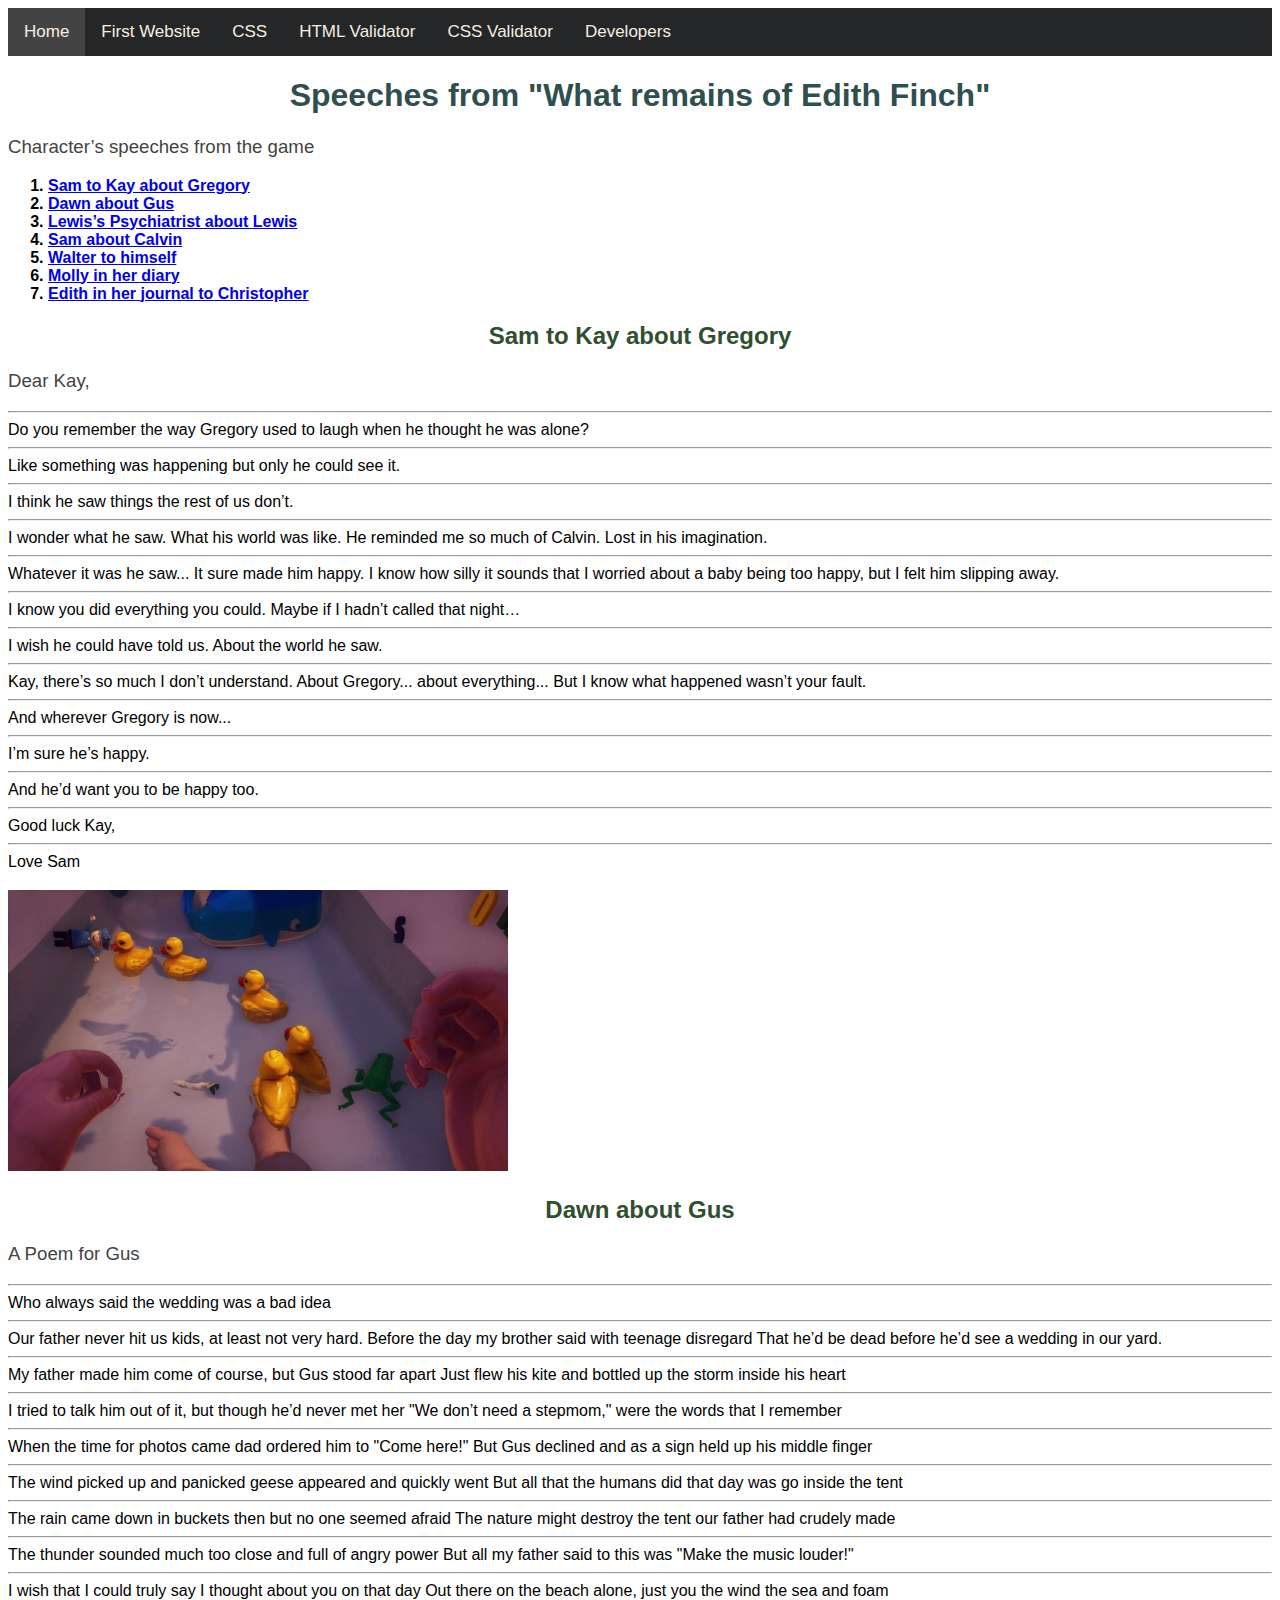
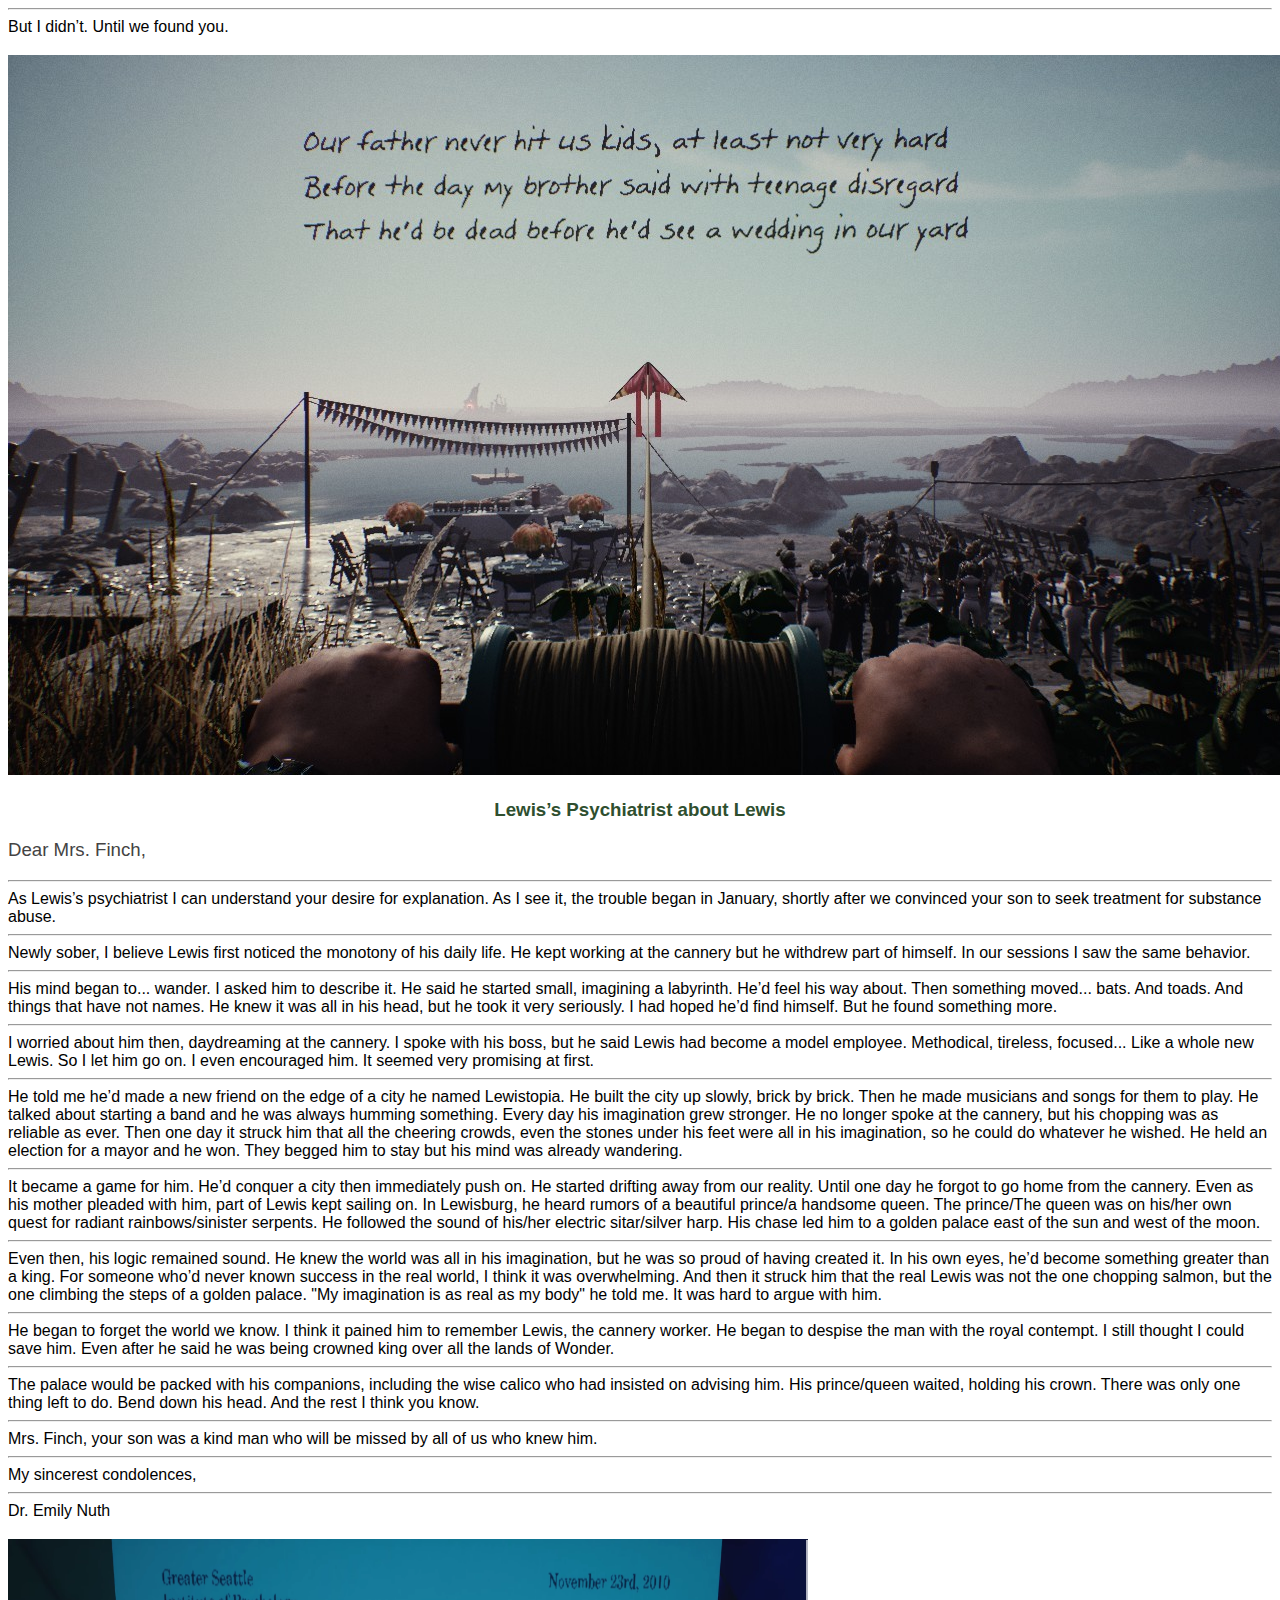
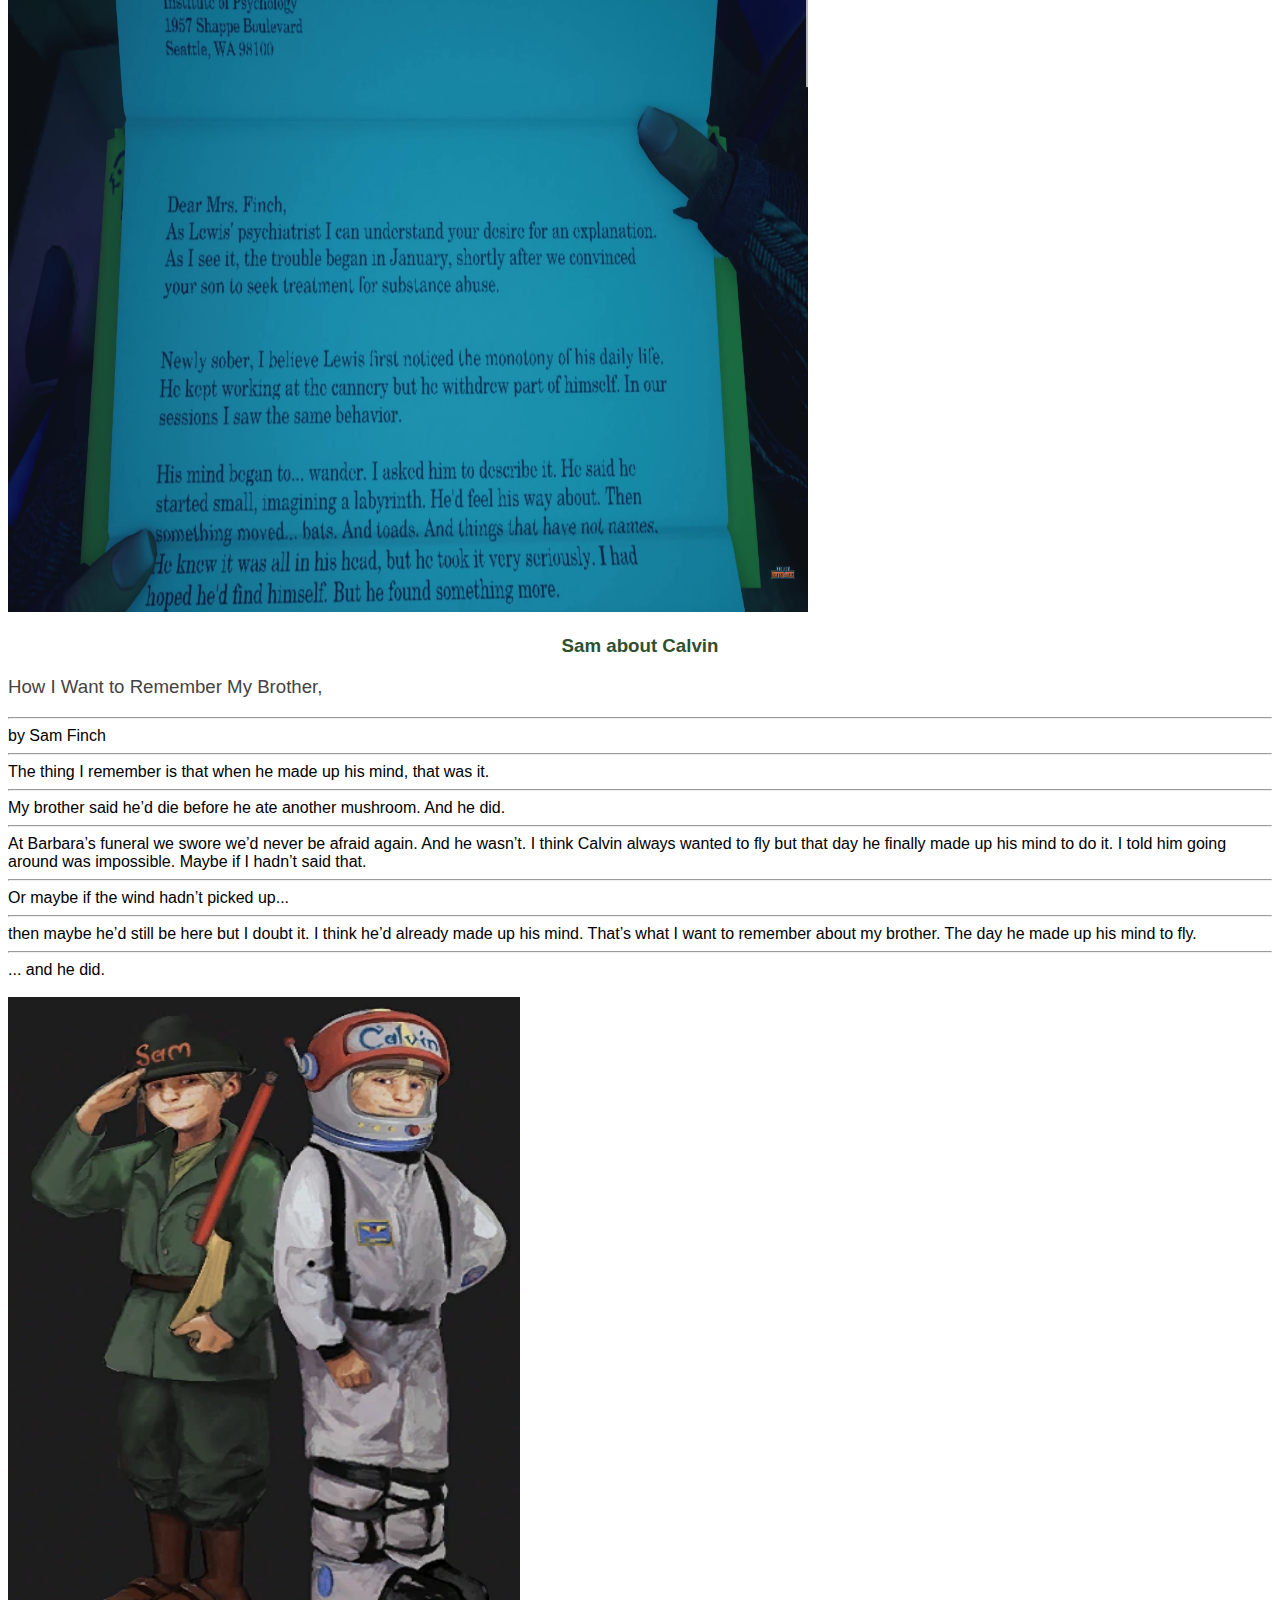
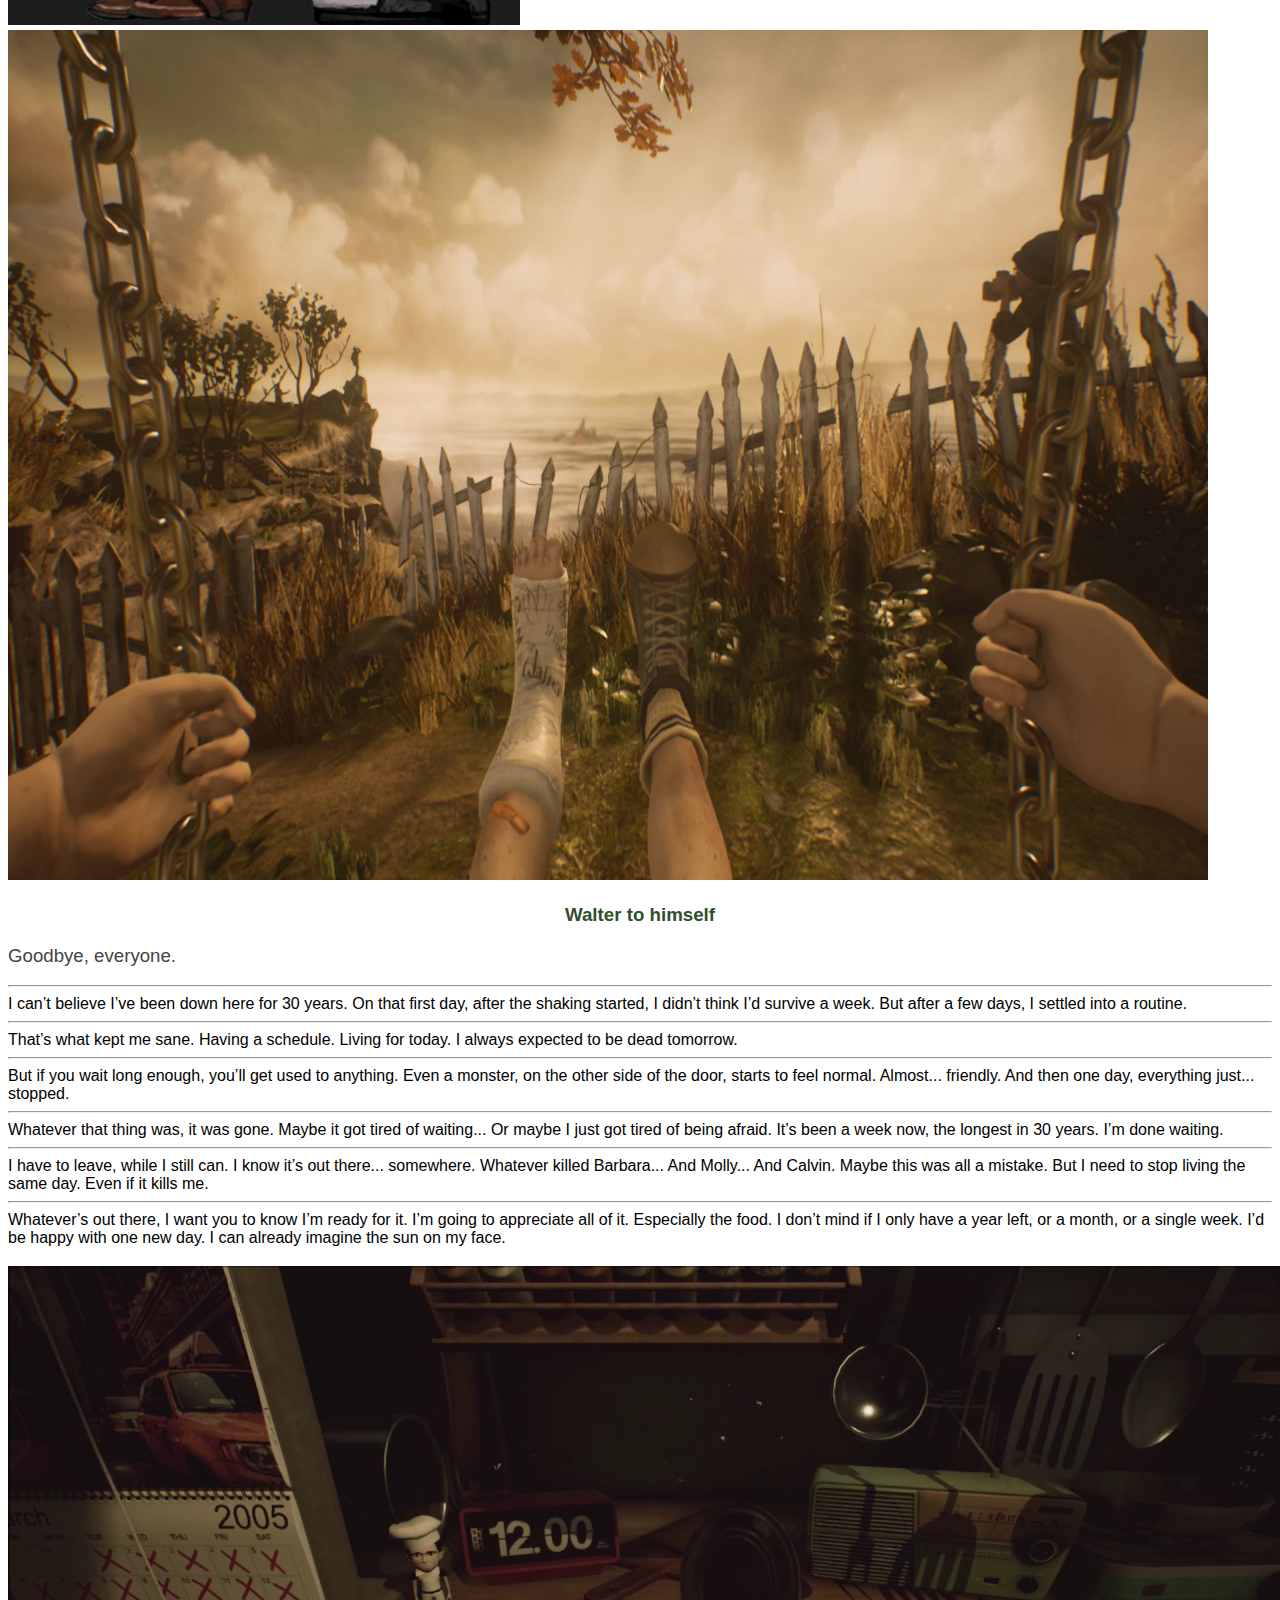
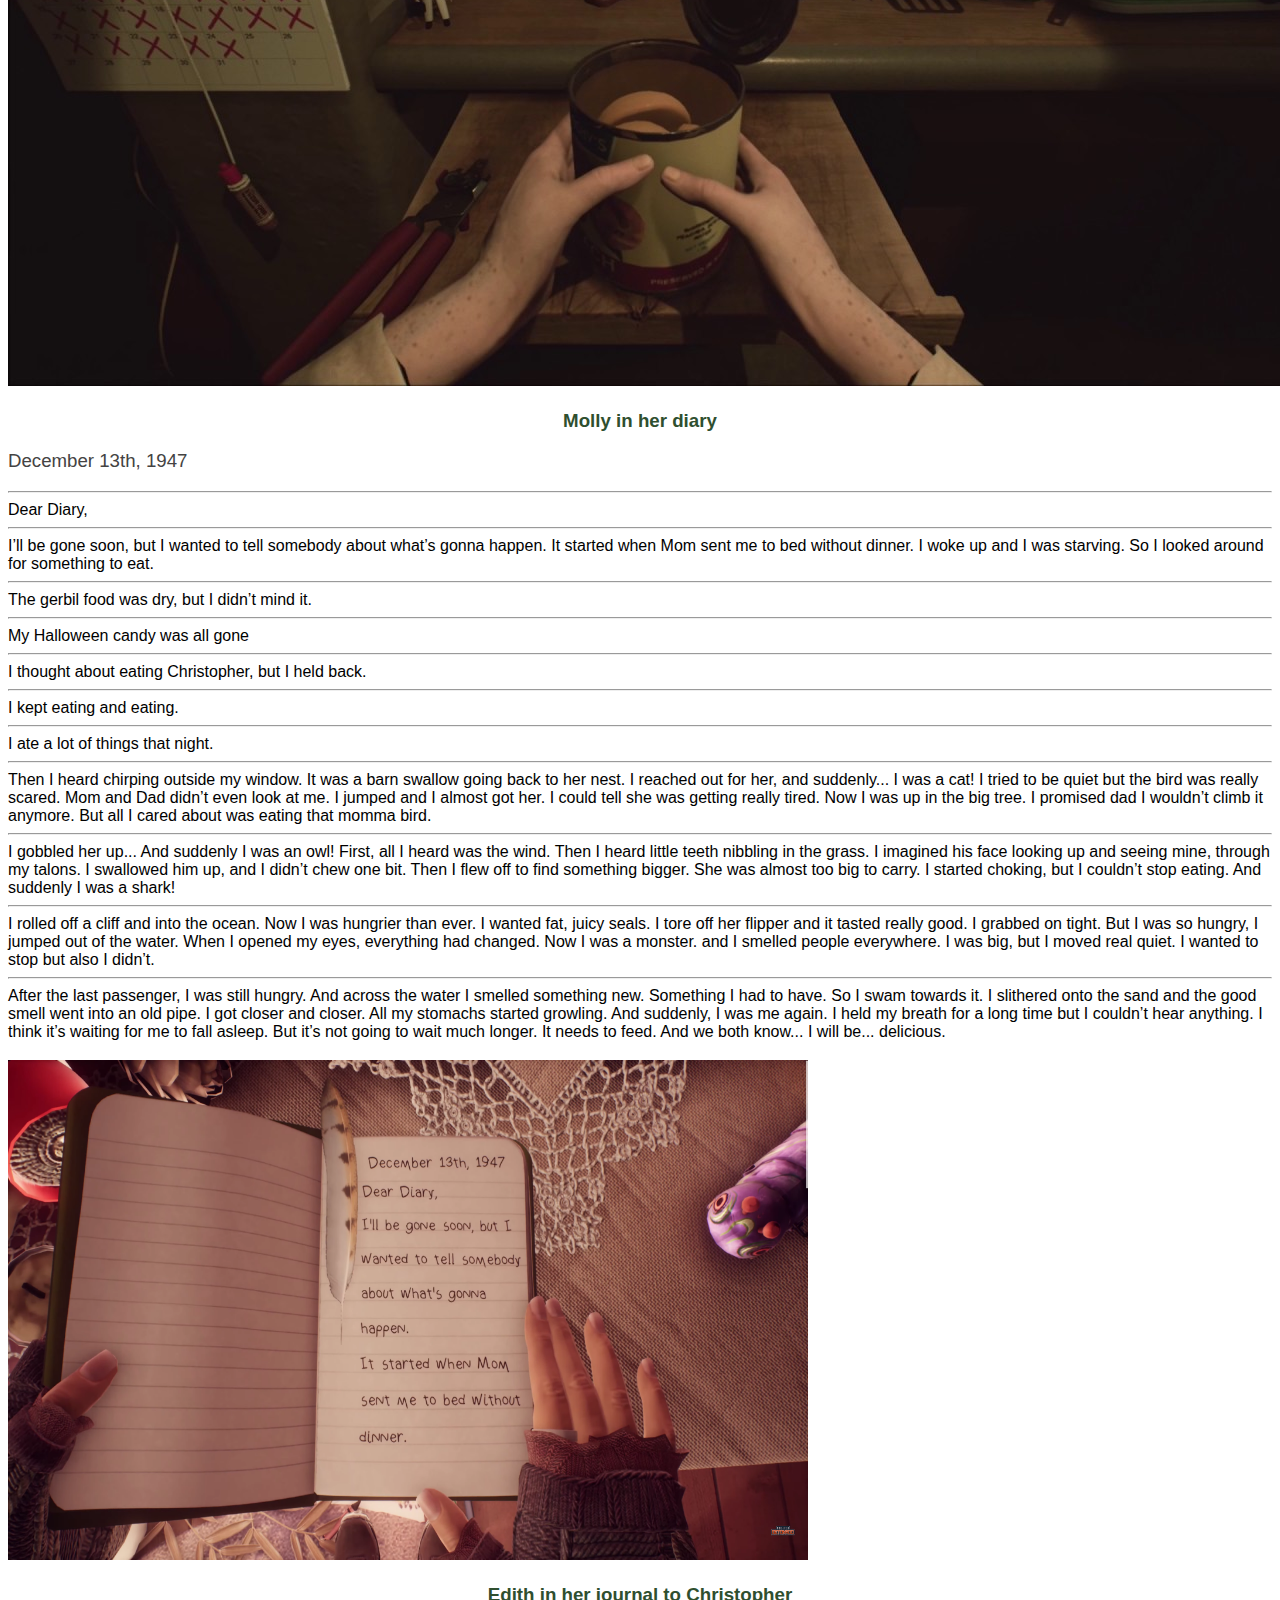
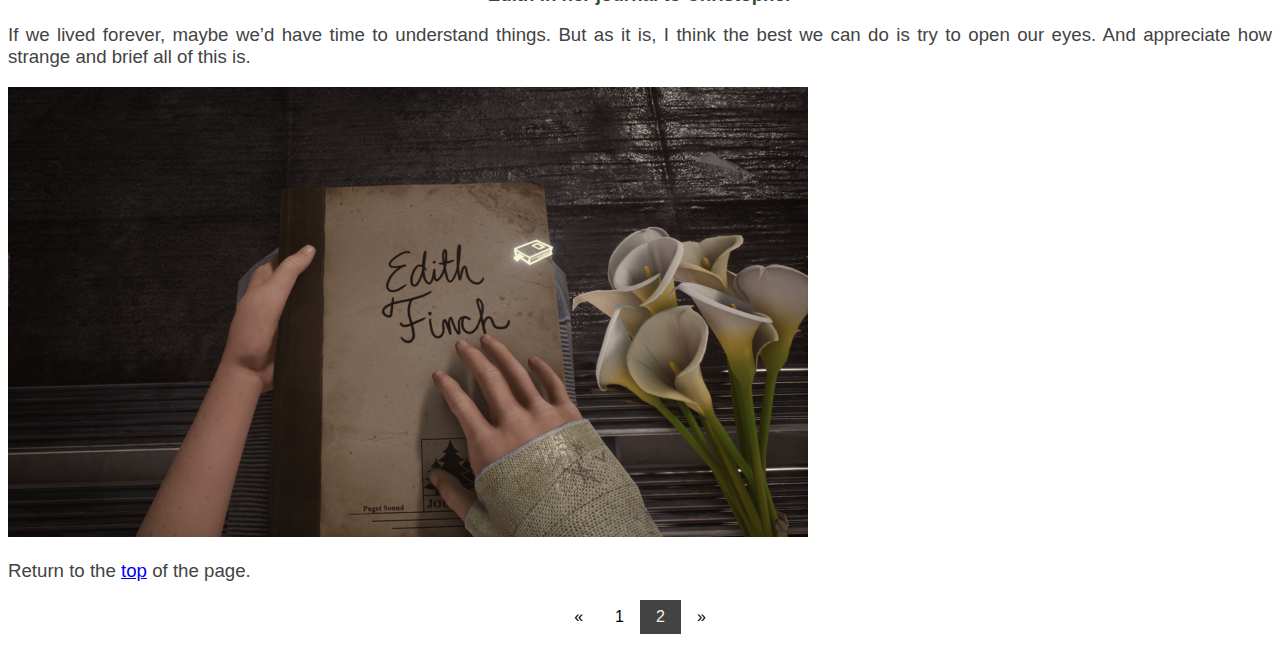
<file: Speeches.html>
<!doctype html>
<html lang="en">
   <head>
      <meta charset="UTF-8">
      <title>Speeches from &quot;What remains of Edith Finch&quot; </title>
      <link rel="stylesheet" href="styles.css">
      <style>
         .pagination {
         display: inline-block;
         }
         .pagination a {
         color: black;
         float: left;
         padding: 8px 16px;
         text-decoration: none;
         }
         .pagination a.active {
         background-color: #444343;
         color: #F6EDE1;
         }
         .pagination a:hover:not(.active) {background-color: #ddd;}
      </style>
   </head>
   <body>
      <div class="topnav" id="myTopnav">
         <a class="active" href="index.html">Home</a>
         <a href="Wroef.html">First Website</a>
         <a href="styles.css">CSS</a>
         <a href="https://validator.w3.org/nu/?doc=https%3A%2F%2Fal-sultanya.github.io%2Fhome%2F#file">HTML Validator</a>
         <a href="https://jigsaw.w3.org/css-validator/">CSS Validator</a>
         <div class="dropdown">
            <button class="dropbtn">Developers
            <i class="fa fa-caret-down"></i>
            </button>
            <div class="dropdown-content">
               <a href="https://www.giantsparrow.com/">Giant Sparrow</a>
            </div>
         </div>
      </div>
      <h1 id = "Top"> Speeches from &quot;What remains of Edith Finch&quot; </h1>
      <p>Character&rsquo;s speeches from the game
      <p>
      <ol>
         <li class = "thick"> <a href = "#SamtoKayaboutGregory"> Sam to Kay about Gregory </a> </li>
         <li class = "thick"> <a href = "#DawnaboutGus">  Dawn about Gus </a> </li>
         <li class = "thick"> <a href = "#Lewis'sPsychiatristaboutLewis"> Lewis&rsquo;s Psychiatrist about Lewis </a> </li>
         <li class = "thick"> <a href = "#SamaboutCalvin"> Sam about Calvin </a> </li>
         <li class = "thick"> <a href = "#Waltertohimself"> Walter to himself </a> </li>
         <li class = "thick"> <a href = "#Mollyinherdiary"> Molly in her diary </a> </li>
         <li class = "thick"> <a href = "#EdithinherjournaltoChristopher"> Edith in her journal to Christopher</a> </li>
      </ol>
      <h2 class="center" id = "SamtoKayaboutGregory"> Sam to Kay about Gregory </h2>
      <p> Dear Kay,
      <hr>
      Do you remember the way Gregory used to laugh when he thought he was alone?
      <hr>
      Like something was happening but only he could see it. 
      <hr>
      I think he saw things the rest of us don&rsquo;t. 
      <hr>
      I wonder what he saw. What his world was like. He reminded me so much of Calvin. Lost in his imagination. 
      <hr>
      Whatever it was he saw... It sure made him happy. I know how silly it sounds that I worried about a baby being too happy, but I felt him slipping away. 
      <hr>
      I know you did everything you could. Maybe if I hadn&rsquo;t called that night… 
      <hr>
      I wish he could have told us. About the world he saw.
      <hr>
      Kay, there&rsquo;s so much I don&rsquo;t understand. About Gregory... about everything... But I know what happened wasn&rsquo;t your fault. 
      <hr>
      And wherever Gregory is now... 
      <hr>
      I&rsquo;m sure he&rsquo;s happy.
      <hr>
      And he&rsquo;d want you to be happy too. 
      <hr>
      Good luck Kay, 
      <hr>
      Love Sam 
      <p>
         <img src = "GregoryBathtub.png" alt = "Gregory in the bathtub with his toys"  height = "281" width = "500">
      <h2 class="center" id = "DawnaboutGus"> Dawn about Gus  </h2>
      <p class="color">
      <p>A Poem for Gus
      <hr>
      Who always said the wedding was a bad idea
      <hr>
      Our father never hit us kids, at least not very hard.
      Before the day my brother said with teenage disregard
      That he&rsquo;d be dead before he&rsquo;d see a wedding in our yard.
      <hr>
      My father made him come of course, but Gus stood far apart
      Just flew his kite and bottled up the storm inside his heart
      <hr>
      I tried to talk him out of it, but though he&rsquo;d never met her
      "We don&rsquo;t need a stepmom," were the words that I remember
      <hr>
      When the time for photos came dad ordered him to "Come here!"
      But Gus declined and as a sign held up his middle finger
      <hr>
      The wind picked up and panicked geese appeared and quickly went
      But all that the humans did that day was go inside the tent
      <hr>
      The rain came down in buckets then but no one seemed afraid
      The nature might destroy the tent our father had crudely made
      <hr>
      The thunder sounded much too close and full of angry power
      But all my father said to this was "Make the music louder!"
      <hr>
      I wish that I could truly say I thought about you on that day
      Out there on the beach alone, just you the wind the sea and foam
      <hr>
      But I didn&rsquo;t. Until we found you.
      <p>
         <img src = "GusOutside.png" alt = "Gus outside on his dad's wedding with Dawn narrating"  height = "720" width = "1280">
      <h3 id = "Lewis'sPsychiatristaboutLewis"> Lewis&rsquo;s Psychiatrist about Lewis </h3>
      <p>Dear Mrs. Finch,
      <hr>
      As Lewis&rsquo;s psychiatrist I can understand your desire for explanation. As I see it, the trouble began in January, shortly after we convinced your son to seek treatment for substance abuse.
      <hr>
      Newly sober, I believe Lewis first noticed the monotony of his daily life. He kept working at the cannery but he withdrew part of himself. In our sessions I saw the same behavior.
      <hr>
      His mind began to... wander. I asked him to describe it. He said he started small, imagining a labyrinth. He&rsquo;d feel his way about. Then something moved... bats. And toads. And things that have not names. He knew it was all in his head, but he took it very seriously. I had hoped he&rsquo;d find himself. But he found something more.
      <hr>
      I worried about him then, daydreaming at the cannery. I spoke with his boss, but he said Lewis had become a model employee. Methodical, tireless, focused... Like a whole new Lewis. So I let him go on. I even encouraged him. It seemed very promising at first.
      <hr>
      He told me he&rsquo;d made a new friend on the edge of a city he named Lewistopia. He built the city up slowly, brick by brick. Then he made musicians and songs for them to play. He talked about starting a band and he was always humming something. Every day his imagination grew stronger. He no longer spoke at the cannery, but his chopping was as reliable as ever. Then one day it struck him that all the cheering crowds, even the stones under his feet were all in his imagination, so he could do whatever he wished. He held an election for a mayor and he won. They begged him to stay but his mind was already wandering.
      <hr>
      It became a game for him. He&rsquo;d conquer a city then immediately push on. He started drifting away from our reality. Until one day he forgot to go home from the cannery. Even as his mother pleaded with him, part of Lewis kept sailing on. In Lewisburg, he heard rumors of a beautiful prince/a handsome queen. The prince/The queen was on his/her own quest for radiant rainbows/sinister serpents. He followed the sound of his/her electric sitar/silver harp. His chase led him to a golden palace east of the sun and west of the moon.
      <hr>
      Even then, his logic remained sound. He knew the world was all in his imagination, but he was so proud of having created it. In his own eyes, he&rsquo;d become something greater than a king. For someone who&rsquo;d never known success in the real world, I think it was overwhelming. And then it struck him that the real Lewis was not the one chopping salmon, but the one climbing the steps of a golden palace. "My imagination is as real as my body" he told me. It was hard to argue with him.
      <hr>
      He began to forget the world we know. I think it pained him to remember Lewis, the cannery worker. He began to despise the man with the royal contempt. I still thought I could save him. Even after he said he was being crowned king over all the lands of Wonder.
      <hr>
      The palace would be packed with his companions, including the wise calico who had insisted on advising him. His prince/queen waited, holding his crown. There was only one thing left to do. Bend down his head. And the rest I think you know.
      <hr>
      Mrs. Finch, your son was a kind man who will be missed by all of us who knew him.
      <hr>
      My sincerest condolences,
      <hr>
      Dr. Emily Nuth
      <p>  
         <img src = "LewisPsyLetter.png" alt = "The psychiatrist's letter about Lewis for his mother Dawn"  height = "673" width = "800">
      <h3 id = "SamaboutCalvin"> Sam about Calvin </h3>
      <p> 
         How I Want to Remember My Brother,
      <hr>
      by Sam Finch
      <hr>
      The thing I remember is that when he made up his mind, that was it.
      <hr>
      My brother said he&rsquo;d die before he ate another mushroom. And he did.
      <hr>
      At Barbara&rsquo;s funeral we swore we&rsquo;d never be afraid again. And he wasn&rsquo;t. I think Calvin always wanted to fly but that day he finally made up his mind to do it. I told him going around was impossible. Maybe if I hadn&rsquo;t said that.
      <hr>
      Or maybe if the wind hadn&rsquo;t picked up...
      <hr>
      then maybe he&rsquo;d still be here but I doubt it. I think he&rsquo;d already made up his mind. That&rsquo;s what I want to remember about my brother. The day he made up his mind to fly.
      <hr>
      ... and he did.
      <p>
         <img src = "CalvinAndSam.png" alt = "A height chart mural of Sam and Calvin together"  height = "628" width = "512"> 
         <img src = "CalvinOutside.png" alt = "Calvin on the swings before he dies and Sam taking pictures next to him"  height = "850" width = "1200">
         <!-- decide if I should dedicate a paragraph to maladaptive daydreaming disorder -->
      <h3 id = "Waltertohimself"> Walter to himself </h3>
      <p>
         Goodbye, everyone.
      <hr>
      I can&rsquo;t believe I&rsquo;ve been down here for 30 years. On that first day, after the shaking started, I didn&rsquo;t think I&rsquo;d survive a week. But after a few days, I settled into a routine. 
      <hr>
      That&rsquo;s what kept me sane. Having a schedule. Living for today. I always expected to be dead tomorrow. 
      <hr>
      But if you wait long enough, you&rsquo;ll get used to anything. Even a monster, on the other side of the door, starts to feel normal. Almost... friendly. And then one day, everything just... stopped. 
      <hr>
      Whatever that thing was, it was gone. Maybe it got tired of waiting... Or maybe I just got tired of being afraid. It&rsquo;s been a week now, the longest in 30 years. I&rsquo;m done waiting. 
      <hr>
      I have to leave, while I still can. I know it&rsquo;s out there... somewhere. Whatever killed Barbara... And Molly... And Calvin. Maybe this was all a mistake. But I need to stop living the same day. Even if it kills me. 
      <hr>
      Whatever&rsquo;s out there, I want you to know I&rsquo;m ready for it. I&rsquo;m going to appreciate all of it. Especially the food. I don&rsquo;t mind if I only have a year left, or a month, or a single week. I&rsquo;d be happy with one new day. I can already imagine the sun on my face.
      <p>
         <img src = "WalterBunker.png" alt = "Walter in his bunker with canned peaches before he leaves the bunker"  height = "720" width = "1280">
      <h3 id = "Mollyinherdiary"> Molly in her diary </h3>
      <p>
         December 13th, 1947
      <hr>
      Dear Diary,
      <hr>
      I&rsquo;ll be gone soon, but I wanted to tell somebody about what&rsquo;s gonna happen. It started when Mom sent me to bed without dinner. I woke up and I was starving. So I looked around for something to eat.
      <hr>
      The gerbil food was dry, but I didn&rsquo;t mind it.
      <hr>
      My Halloween candy was all gone
      <hr>
      I thought about eating Christopher, but I held back.
      <hr>
      I kept eating and eating.
      <hr>
      I ate a lot of things that night.
      <hr>
      Then I heard chirping outside my window. It was a barn swallow going back to her nest. I reached out for her, and suddenly... I was a cat! I tried to be quiet but the bird was really scared. Mom and Dad didn&rsquo;t even look at me. I jumped and I almost got her. I could tell she was getting really tired. Now I was up in the big tree. I promised dad I wouldn&rsquo;t climb it anymore. But all I cared about was eating that momma bird.
      <hr>
      I gobbled her up... And suddenly I was an owl! First, all I heard was the wind. Then I heard little teeth nibbling in the grass. I imagined his face looking up and seeing mine, through my talons. I swallowed him up, and I didn&rsquo;t chew one bit. Then I flew off to find something bigger. She was almost too big to carry. I started choking, but I couldn&rsquo;t stop eating. And suddenly I was a shark!
      <hr>
      I rolled off a cliff and into the ocean. Now I was hungrier than ever. I wanted fat, juicy seals. I tore off her flipper and it tasted really good. I grabbed on tight. But I was so hungry, I jumped out of the water. When I opened my eyes, everything had changed. Now I was a monster. and I smelled people everywhere. I was big, but I moved real quiet. I wanted to stop but also I didn&rsquo;t.
      <hr>
      After the last passenger, I was still hungry. And across the water I smelled something new. Something I had to have. So I swam towards it. I slithered onto the sand and the good smell went into an old pipe. I got closer and closer. All my stomachs started growling. And suddenly, I was me again. I held my breath for a long time but I couldn&rsquo;t hear anything. I think it&rsquo;s waiting for me to fall asleep. But it&rsquo;s not going to wait much longer. It needs to feed. And we both know... I will be... delicious.
      <p>
         <!-- Finish Molly's diary entry-->
         <img src = "MollyDiary.png" alt = "The last diary entry of Molly before she passed away"  height = "500" width = "800"> 
         <!-- Add something from Edith-->
      <h3 id = "EdithinherjournaltoChristopher"> Edith in her journal to Christopher </h3>
      <p> If we lived forever, maybe we&rsquo;d have time to understand things. But as it is, I think the best we can do is try to open our eyes. And appreciate how strange and brief all of this is.</p>
      <img src = "Christopher.png" alt = "Christopher with a broken right arm and flowers next to him holding his mothers journal" height = "450" width = "800">
      <!-- decide if I should order this from the order of their birth or order of their death and maybe change the title of this list -->
      <p> Return to the <a href = "#Top">top</a> of the page. </p>
      <div class="center">
         <div class="pagination">
            <a href="index.html">&laquo;</a>
            <a href="index.html">1</a>
            <a href="Speeches.html" class="active">2</a>
            <a href="Speeches.html">&raquo;</a>
         </div>
      </div>
   </body>
</html>
</file>
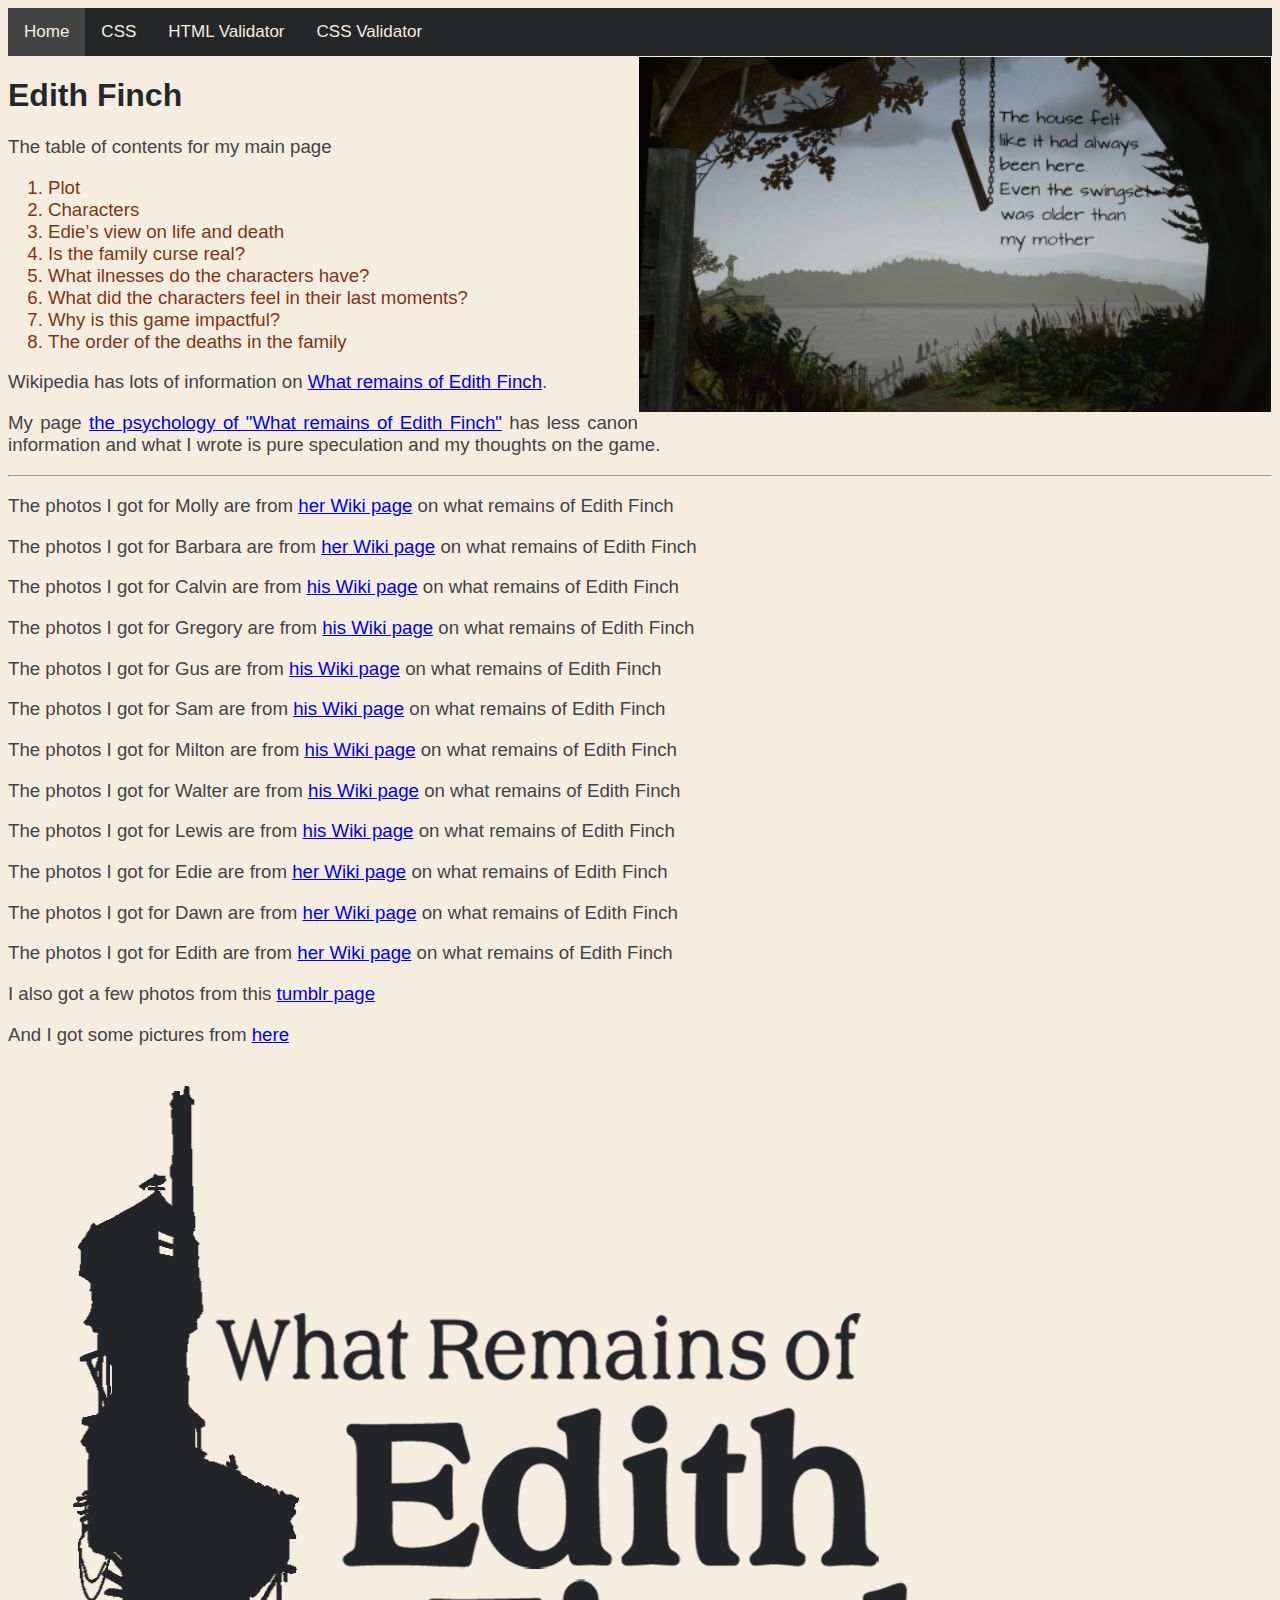
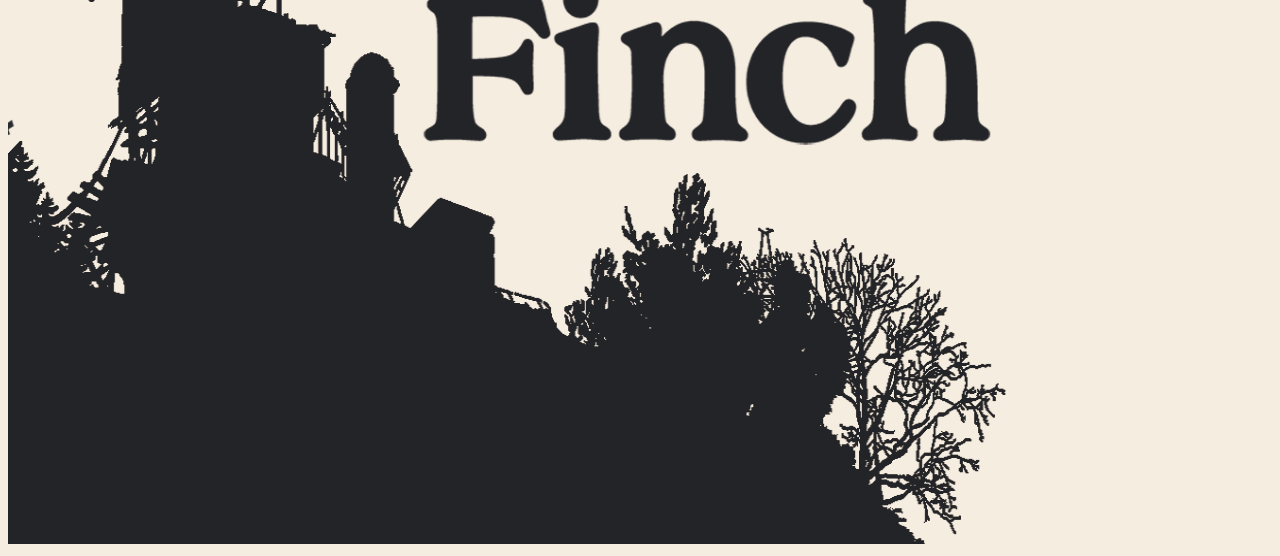
<file: Wroef.html>
<!doctype html>
<html lang="en">
   <head>
      <title> My first webpage </title>
      <meta charset =  "UTF-8">
   </head>
   <body>
      <link rel="stylesheet" href="styless.css">
      <div class="topnav">
         <a class="active" href="index.html">Home</a>
         <a href="styless.css">CSS</a>
         <a href="https://validator.w3.org/nu/?doc=https%3A%2F%2Fal-sultanya.github.io%2Fhome%2F#file">HTML Validator</a>
         <a href="https://jigsaw.w3.org/css-validator/">CSS Validator</a>
      </div>
      <div class="column">
         <img src="BrokenSwing.png" alt="A broken swing with Edith talking about how how old the house is" style="width:100%">
      </div>
      <h1> Edith Finch</h1>
      <p> The table of contents for my main page
      <p>
         <!-- change color of list -->
         <!-- decide if I should add another list-->
      <ol>
         <li> Plot </li>
         <li> Characters </li>
         <li> Edie&rsquo;s view on life and death </li>
         <li> Is the family curse real? </li>
         <li> What ilnesses do the characters have? </li>
         <li> What did the characters feel in their last moments? </li>
         <li> Why is this game impactful? </li>
         <li> The order of the deaths in the family </li>
      </ol>
      <p> Wikipedia has lots of information on <a href = 
         https://en.wikipedia.org/wiki/What_Remains_of_Edith_Finch> What remains of Edith Finch</a>.</p>
      <p> My page <a href = "index.html">the psychology of &quot;What remains of Edith Finch&quot;</a> has less canon 
         information and what I wrote is pure speculation and my thoughts on the game. 
      </p>
      <!--decide if I want another fancy line break-->
      <hr>
      <p> The photos I got for Molly are from <a href = 
         https://what-remains-of-edith-finch.fandom.com/wiki/Molly_Finch> her Wiki page</a> on what remains of Edith Finch</p>
      <p> The photos I got for Barbara are from <a href = 
         https://what-remains-of-edith-finch.fandom.com/wiki/Barbara_Finch> her Wiki page</a> on what remains of Edith Finch</p>
      <p> The photos I got for Calvin are from <a href = 
         https://what-remains-of-edith-finch.fandom.com/wiki/Calvin_Finch> his Wiki page</a> on what remains of Edith Finch</p>
      <p> The photos I got for Gregory are from <a href = 
         https://what-remains-of-edith-finch.fandom.com/wiki/Gregory_Finch> his Wiki page</a> on what remains of Edith Finch</p>
      <p> The photos I got for Gus are from <a href = 
         https://what-remains-of-edith-finch.fandom.com/wiki/Gus_Finch> his Wiki page</a> on what remains of Edith Finch</p>
      <p> The photos I got for Sam are from <a href = 
         https://what-remains-of-edith-finch.fandom.com/wiki/Sam_Finch> his Wiki page</a> on what remains of Edith Finch</p>
      <p> The photos I got for Milton are from <a href = 
         https://what-remains-of-edith-finch.fandom.com/wiki/Milton_Finch> his Wiki page</a> on what remains of Edith Finch</p>
      <p> The photos I got for Walter are from <a href = 
         https://what-remains-of-edith-finch.fandom.com/wiki/Walter_Finch> his Wiki page</a> on what remains of Edith Finch</p>
      <p> The photos I got for Lewis are from <a href = 
         https://what-remains-of-edith-finch.fandom.com/wiki/Lewis_Finch> his Wiki page</a> on what remains of Edith Finch</p>
      <p> The photos I got for Edie are from <a href = 
         https://what-remains-of-edith-finch.fandom.com/wiki/Edie_Finch> her Wiki page</a> on what remains of Edith Finch</p>
      <p> The photos I got for Dawn are from <a href = 
         https://what-remains-of-edith-finch.fandom.com/wiki/Dawn_Finch> her Wiki page</a> on what remains of Edith Finch</p>
      <p> The photos I got for Edith are from <a href = 
         https://what-remains-of-edith-finch.fandom.com/wiki/Edith_Finch> her Wiki page</a> on what remains of Edith Finch</p>
      <p> I also got a few photos from this <a href = https://wroef.tumblr.com> tumblr page</a> </p>
      <p> And I got some pictures from <a href = https://www.mobygames.com/game/what-remains-of-edith-finch/screenshots> here</a></p>
      <img src = "wroef.png" alt = "The game cover which is a silhouetted picture of the Finch family house with the words 'What remains of Edith Finch' next to it."  height = "1080" width = "1020">
   </body>
</html>
</file>
<file: styles.css>
/* decide if I should make the colors look beighter */
/* decide if I want to change the color of each heading*/
 <head> body {
     background-color:#F6EDE1;
}
 h2,h3 {
     color: #252628;
}
 h1 {
     color: #252628;
}
 p {
     color: #444343;
}
 p {
     color: #444343;
     text-align: justify;
     font-size: 14pt;
}
 body {
     font-family: "papyrus", Verdana, "Arial Narrow", sans-serif;
}
 #Top {
     text-align: center;
     color: #2F4F4F;
}
 #Not {
     color:#7E3517;
}
 #Orderofdeaths {
     text-align: center;
     color: #880808;
}
 .center {
     text-align: center;
     color: #2F4F2F;
}
 p.color {
     text-align: center;
     color: #444343;
}
 h3 {
     text-align: center;
     color: #2F4F2F;
}
 bhh q1 dev {
     margin: 10px;
     border: 6px solid #4CAF50;
}
/* change background color to the top navigation */
 .topnav {
     background-color: #252628;
     overflow: hidden;
}
 .topnav a {
     float: left;
     display: block;
     color: #F6EDE1;
     text-align: center;
     padding: 14px 16px;
     text-decoration: none;
     font-size: 17px;
}
 .active {
     background-color: #444343;
     color: white;
}
 .topnav .icon {
     display: none;
}
 .dropdown {
     float: left;
     overflow: hidden;
}
 .dropdown .dropbtn {
     font-size: 17px;
     border: none;
     outline: none;
     color: #F6EDE1;
     padding: 14px 16px;
     background-color: inherit;
     font-family: inherit;
     margin: 0;
}
 .dropdown-content {
     display: none;
     position: absolute;
     background-color: #f9f9f9;
     min-width: 160px;
     box-shadow: 0px 8px 16px 0px rgba(0,0,0,0.2);
     z-index: 1;
}
 .dropdown-content a {
     float: none;
     color: black;
     padding: 12px 16px;
     text-decoration: none;
     display: block;
     text-align: left;
}
 .topnav a:hover, .dropdown:hover .dropbtn {
     background-color: #555;
     color: white;
}
 .dropdown-content a:hover {
     background-color: #ddd;
     color: black;
}
 .dropdown:hover .dropdown-content {
     display: block;
}
 @media screen and (max-width: 600px) {
     .topnav a:not(:first-child), .dropdown .dropbtn {
         display: none;
    }
     .topnav a.icon {
         float: right;
         display: block;
    }
}
 @media screen and (max-width: 600px) {
     .topnav.responsive {
         position: relative;
    }
     .topnav.responsive a.icon {
         position: absolute;
         right: 0;
         top: 0;
    }
     .topnav.responsive a {
         float: none;
         display: block;
         text-align: left;
    }
     .topnav.responsive .dropdown {
         float: none;
    }
     .topnav.responsive .dropdown-content {
         position: relative;
    }
     .topnav.responsive .dropdown .dropbtn {
         display: block;
         width: 100%;
         text-align: left;
    }
}
 .middle{
     display: block;
     margin-left: auto;
     margin-right: auto;
     width: 50%;
}
 li.thick {
     font-weight: bold;
}
 p.underline {
     text-decoration: underline;
}
 <style> .pagination {
     display: inline-block;
}
 .pagination a {
     color: black;
     float: left;
     padding: 8px 16px;
     text-decoration: none;
}
 .pagination a.active {
     background-color: #4CAF50;
     color: white;
}
 .pagination a:hover:not(.active) {
     background-color: #ddd;
}
 </style> <style> .pagination {
     display: inline-block;
}
 .pagination a {
     color: black;
     float: left;
     padding: 8px 16px;
     text-decoration: none;
}
 .pagination a.active {
     background-color: #444343;
     color: #F6EDE1;
}
 .pagination a:hover:not(.active) {
     background-color: #ddd;
}
 </style> <div class="center"> <div class="pagination"> <a href="#Index.html">&laquo;
 </a> <a href="Index.html"class="active">1</a> <a href="Speeches.html">2</a> <a href="Speeches.html">&raquo;
 </a> </div> </div> </head>
</file>
<file: styless.css>
/* decide if I want all of the bodies a different colour or to just change shades of grey through the website */
/* decide if I want to center the headings but keep the text justified */
 body {
    background-color:#F6EDE1;
}
 h2,h3 {
    color: #252628;
}
 h1 {
    color: #252628;
}
 p {
    color: #444343;
}
 p {
    color: #444343;
     text-align: justify;
     font-size: 14pt;
}
 li {
    color: #7E3517;
     text-align: justify;
     font-size: 14pt;
}
 body {
    font-family: "papyrus", Verdana, "Arial Narrow", sans-serif;
}
 #Top {
    text-align: center;
     color: #228B22;
}
 #Orderofdeaths {
    text-align: center;
    color: red;
}
 .center {
    text-align: center;
    color: red;
}
 p.color {
    text-align: center;
    color: red;
}
 h2,h3 {
    text-align: center;
     color: #252628;
}
 .topnav {
     background-color: #252628;
     overflow: hidden;
}
 .topnav a {
     float: left;
     color: #F6EDE1;
     text-align: center;
     padding: 14px 16px;
     text-decoration: none;
     font-size: 17px;
}
 .topnav a:hover {
     background-color: #252628;
     color: #F6EDE1;
}
 .topnav a.active {
     background-color: #444343;
     color: #F6EDE1;
}
 .column {
    float: right;
    width: 50%;
    padding: 1px;
}
</file>
